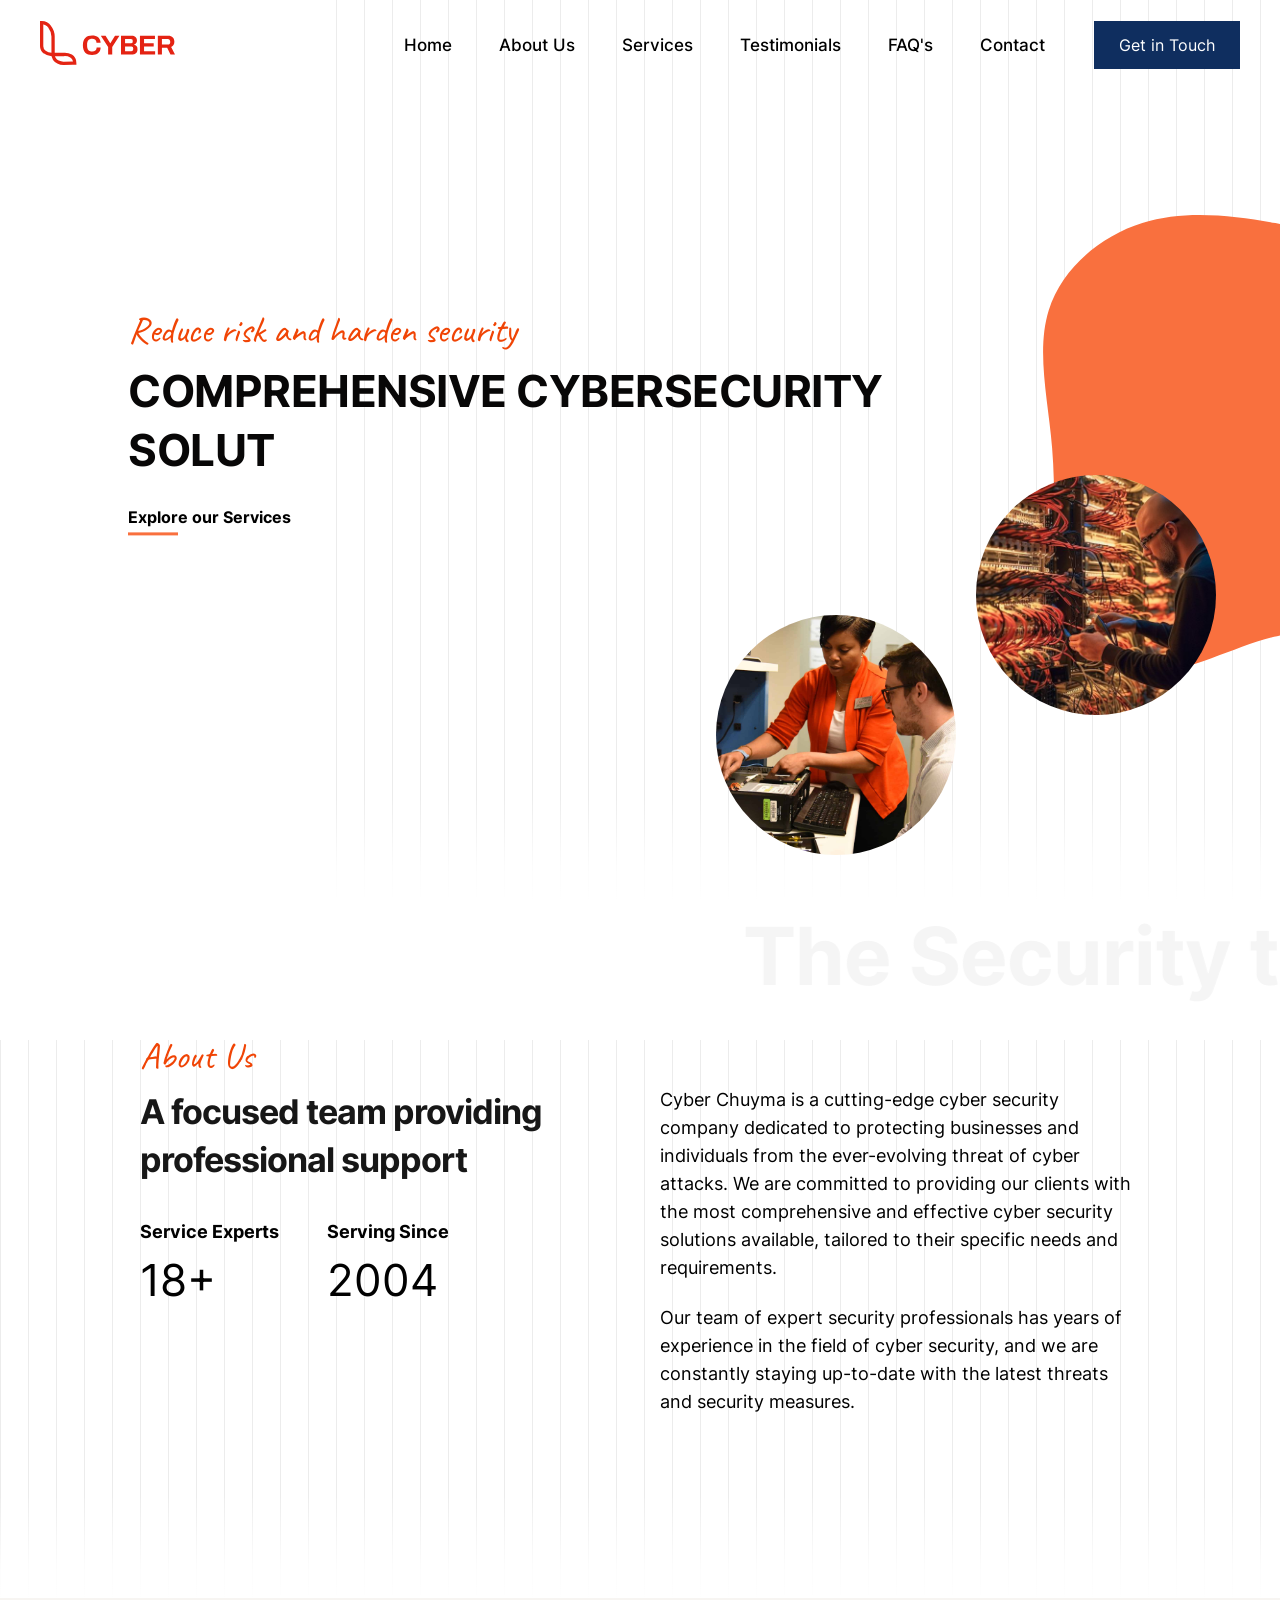
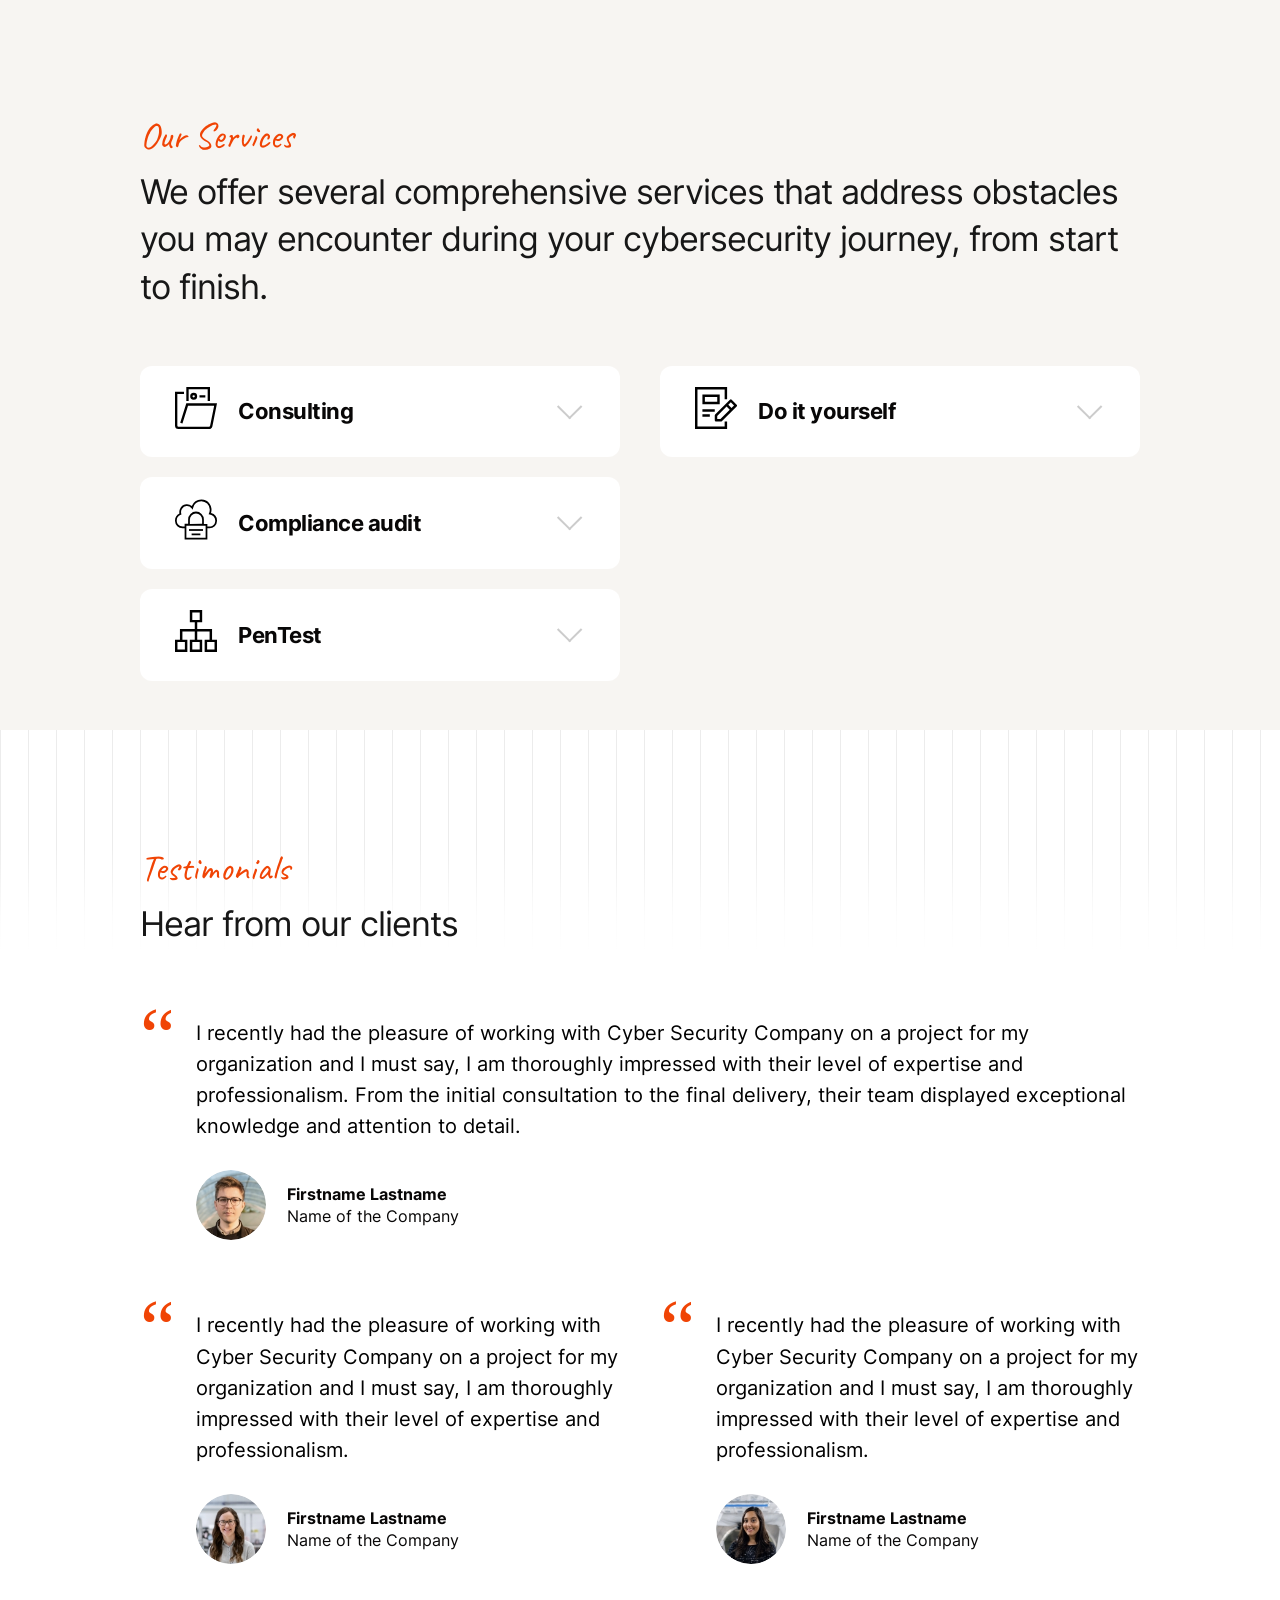
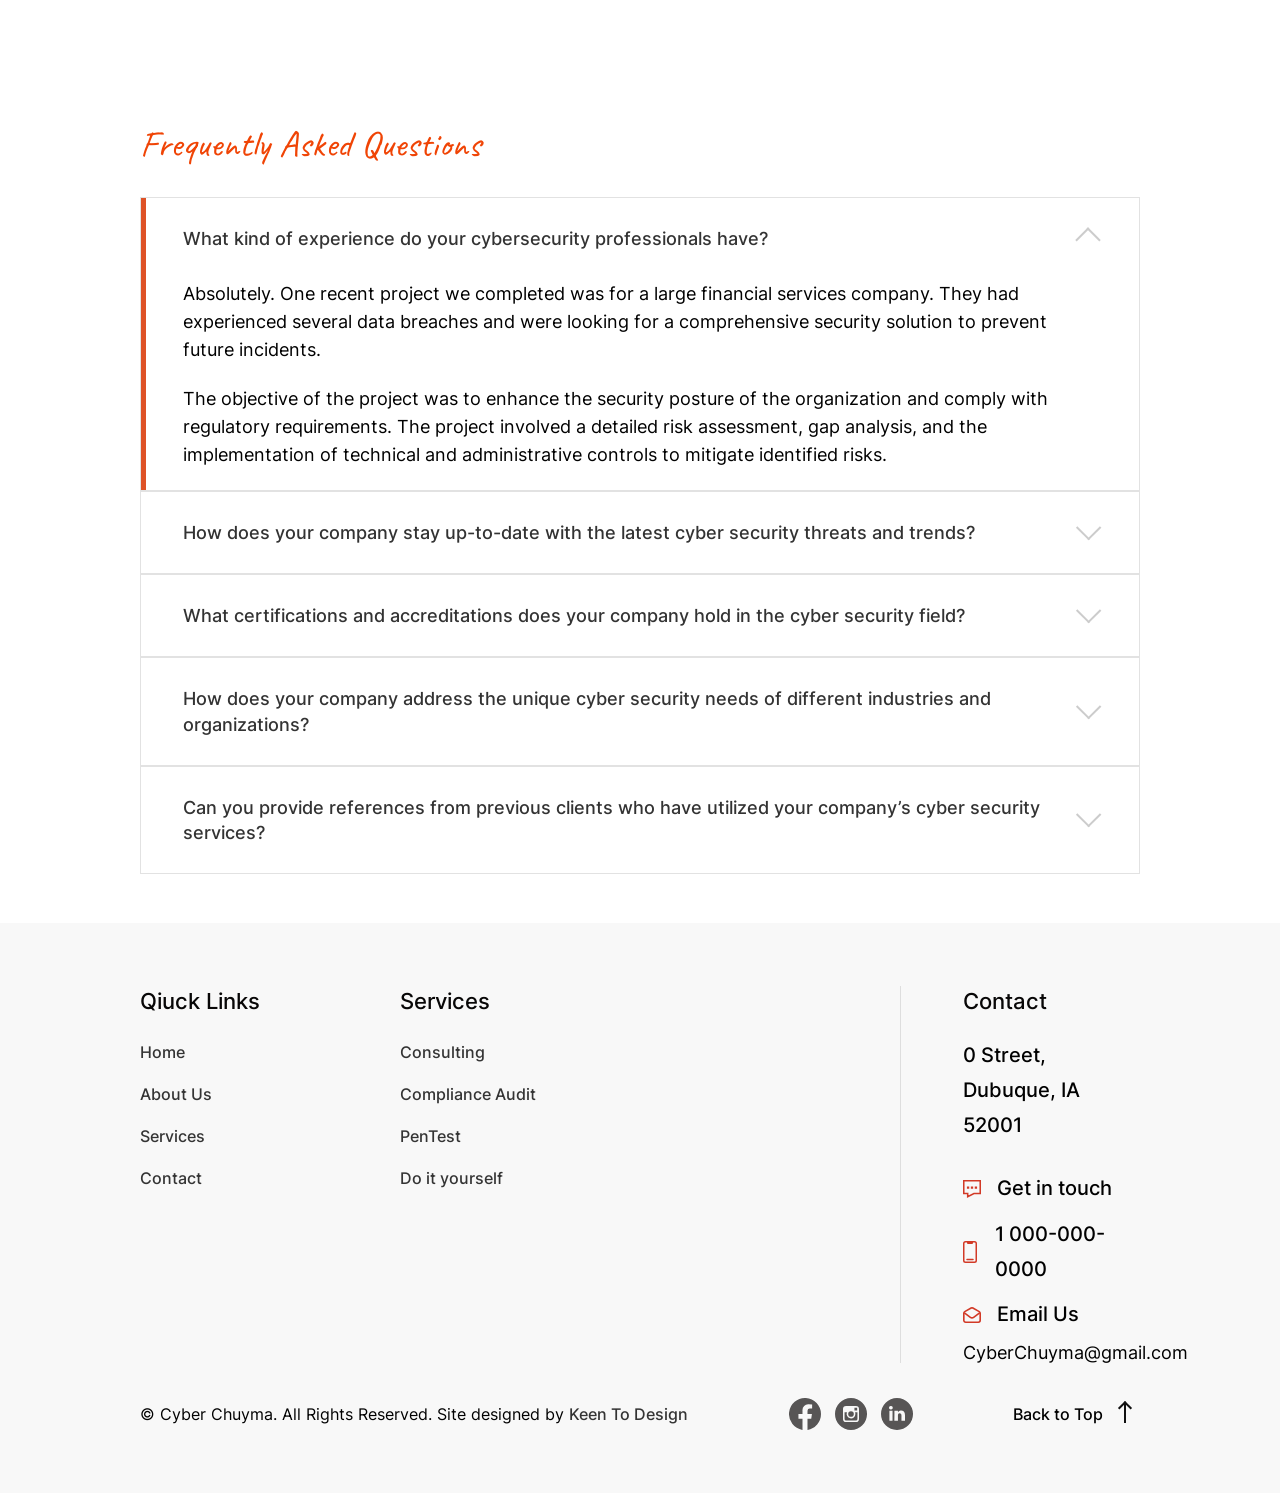
<file: Website/CyberWebpage/index.html>
<!DOCTYPE html>
<html lang="en-us">

<head>
    <title>Cyber Chuyma</title>
    <meta charset="utf-8" />
    <meta http-equiv="X-UA-Compatible" content="IE=edge" />
    <meta name="viewport" content="width=device-width, initial-scale=1, shrink-to-fit=no" />
    <meta name="description" content="" />
    <meta name="author" content="" />
    <link href="img/favicon.ico" rel="icon" type="image/x-icon">
    <link rel="stylesheet" href="css/skin.css" type="text/css" media="all" />
</head>

<body>
    <header class="site-header">
        <div class="main-header">
            <div class="d-flex justify-space-between align-items-center  ">
                <a class="site-logo" href="./index.html">
                    <img src="img/logo.svg" width="135" height="44" alt="" />
                </a>
                <div class="main-navigation">
                    <div class="site-toggle">
                        <i>MENU <span></span></i>
                    </div>
                    <div class="site-nav">
                        <div class="nav-close">Close <img src="img/close-white.svg" width="18" height="18" alt="">
                        </div>
                        <ul>
                            <li class="menu-item current-menu-item">
                                <a href="./index.html">Home</a>
                            </li>
                            <li class="menu-item">
                                <a href="./html/AboutUs.html">About Us</a>
                            </li>
                            <li class="menu-item">
                                <a href="./html/Services.html">Services </a>
                            </li>
                            <li class="menu-item">
                                <a href="#testimonials">Testimonials </a>
                            </li>
                            <li class="menu-item">
                                <a href="#faqs">FAQ's</a>
                            </li>
                            <li class="menu-item">
                                <a href="./html/contact.html">Contact </a>
                            </li>
                        </ul>
                    </div>
                </div>
                <div class="hdr-btn">
                    <a href="./html/contact.html" class="site-btn">Get in Touch</a>
                </div>
            </div>
        </div>
    </header>
    <div id="slideshow" class="hero-section hero-slider">
        <div class="bg-lines">
        </div>
        <div class="blob">
            <svg viewBox="0 0 200 200" xmlns="http://www.w3.org/2000/svg">
                <path id="blob" fill="#F9703E" width="500" height="500">
                    <animate attributeName="d" dur="15000ms" repeatCount="indefinite"
                        values="M23.9,-47.1C32.6,-36.4,42.3,-33.2,54.4,-26.6C66.5,-20,81.1,-10,81.9,0.5C82.8,11,69.9,21.9,60.5,33.2C51.1,44.5,45.1,56.2,35.6,57.8C26.1,59.5,13.1,51.1,1.8,48.1C-9.5,45,-19,47.2,-32.2,47.7C-45.3,48.1,-62.2,46.9,-65.7,38.6C-69.1,30.4,-59.2,15.2,-54.2,2.9C-49.2,-9.4,-49.1,-18.8,-46.9,-29.4C-44.8,-40,-40.7,-51.7,-32.6,-62.6C-24.4,-73.6,-12.2,-83.8,-2.3,-79.9C7.6,-75.9,15.3,-57.8,23.9,-47.1Z;
    
    M36.7,-58.9C48,-57,58.1,-48.2,68,-37.2C77.9,-26.2,87.8,-13.1,88.3,0.3C88.8,13.7,79.9,27.3,68.3,35.5C56.7,43.7,42.6,46.4,30.7,48C18.9,49.6,9.5,50.1,-3.5,56.1C-16.4,62.2,-32.8,73.8,-42.9,71.1C-53,68.5,-56.7,51.7,-60.1,37.5C-63.4,23.3,-66.4,11.6,-70.7,-2.4C-74.9,-16.5,-80.3,-33,-75.9,-45.3C-71.4,-57.7,-57.1,-65.8,-42.8,-66C-28.5,-66.2,-14.2,-58.4,-0.8,-57.1C12.7,-55.7,25.3,-60.8,36.7,-58.9Z;
    
    M29.7,-44.7C42,-44.5,57.7,-43.4,69.5,-35.8C81.3,-28.2,89.2,-14.1,86.6,-1.5C84,11.1,70.9,22.2,60.5,32.3C50.1,42.3,42.5,51.3,32.8,62.3C23.2,73.2,11.6,86.1,-0.4,86.9C-12.5,87.6,-25,76.3,-37.1,66.7C-49.1,57.2,-60.8,49.5,-68,38.7C-75.2,27.9,-77.9,13.9,-77.2,0.4C-76.6,-13.2,-72.6,-26.4,-62.3,-31.8C-52,-37.3,-35.4,-35,-24,-35.7C-12.6,-36.4,-6.3,-40.1,1.2,-42.2C8.8,-44.3,17.5,-44.9,29.7,-44.7Z;

    M27,-46.9C36.4,-41.3,46.5,-37,48.6,-29.4C50.7,-21.8,44.7,-10.9,43.2,-0.9C41.7,9.2,44.7,18.3,44.5,29.2C44.3,40,40.9,52.5,32.9,61.7C25,71,12.5,77.1,2.6,72.7C-7.4,68.3,-14.8,53.3,-26.8,46.4C-38.8,39.5,-55.5,40.5,-65.6,34.2C-75.7,27.8,-79.2,13.9,-77.3,1.1C-75.5,-11.7,-68.2,-23.4,-61.7,-36.1C-55.2,-48.7,-49.5,-62.3,-39.3,-67.5C-29.2,-72.8,-14.6,-69.7,-2.9,-64.7C8.8,-59.7,17.5,-52.6,27,-46.9Z;

    M40.6,-72.2C51.3,-64.2,57.8,-50.6,61.5,-37.7C65.2,-24.7,66,-12.4,66.1,0.1C66.2,12.5,65.5,25,58.8,32.7C52.1,40.4,39.4,43.4,28.6,49C17.8,54.7,8.9,63,-0.3,63.6C-9.6,64.2,-19.2,57,-29.4,51C-39.6,45,-50.5,40.2,-53.3,31.9C-56.2,23.6,-51,11.8,-51,0C-51,-11.8,-56.2,-23.6,-55.8,-36.1C-55.3,-48.6,-49.3,-61.8,-39.1,-70.1C-28.8,-78.5,-14.4,-82,0.3,-82.4C15,-82.9,29.9,-80.3,40.6,-72.2Z;
    
    M23.9,-47.1C32.6,-36.4,42.3,-33.2,54.4,-26.6C66.5,-20,81.1,-10,81.9,0.5C82.8,11,69.9,21.9,60.5,33.2C51.1,44.5,45.1,56.2,35.6,57.8C26.1,59.5,13.1,51.1,1.8,48.1C-9.5,45,-19,47.2,-32.2,47.7C-45.3,48.1,-62.2,46.9,-65.7,38.6C-69.1,30.4,-59.2,15.2,-54.2,2.9C-49.2,-9.4,-49.1,-18.8,-46.9,-29.4C-44.8,-40,-40.7,-51.7,-32.6,-62.6C-24.4,-73.6,-12.2,-83.8,-2.3,-79.9C7.6,-75.9,15.3,-57.8,23.9,-47.1Z">
                    </animate>

                </path>
            </svg>
        </div>

        <div class="hero-content">
            <p class="sub-heading anim-text">Reduce risk and harden security</p>
            <h2 class="anim-text">
                Comprehensive Cybersecurity
                Solution for Your Organization</h2>
            <div class="anchor-div">
                <a href="./html/Services.html" class="link-btn">Explore our Services</a>
            </div>
        </div>
        <div class="hero-images">
            <img class="fist-image" src="./img/IMSEngineeredProductsInc.AMCOEnclosures-245589-Server-Cable-Management-Blogbanner1.jpg" width="270" height="270" alt="">
            <img class="sec-image" src="./img/Andrea_Ingram_computer_repair-5-18.jpg" width="270" height="270" alt="">
        </div>

        
    </div>
    <section class="site-section about-section site-scroll pt-0" id="about-us">
        <div class="slide-text">
            <marquee behavior="scroll" scrollamount="20" direction="">
                <h2 class="text-slider">The Security that your Organisation Deserves </h2>
            </marquee>
        </div>
        <div class="bg-lines">
        </div>
        <div class="site-wrapper">
            <div class="site-row">
                <div class="site-col col-6">
                    <div class="site-content">
                        <p class="sub-heading">About Us</p>
                        <h2>A focused team providing professional support</h2>
                        <div class="site-stats">
                            <p>Service Experts <span class="stat-date">18+</span></p>
                            <p>Serving Since <span class="stat-date">2004</span></p>
                        </div>
                    </div>
                </div>
                <div class="site-col col-6">
                    <div class="site-content">
                        <p>Cyber Chuyma is a cutting-edge cyber security company dedicated to protecting businesses and
                            individuals from the ever-evolving threat of cyber attacks. We are committed to providing
                            our clients with the most comprehensive and effective cyber security solutions available,
                            tailored to their specific needs and requirements.</p>

                        <p>Our team of expert security professionals has years of experience in the field of cyber
                            security, and we are constantly staying up-to-date with the latest threats and security
                            measures. </p>
                        <!--<a href="#" class="link-btn">Explore About Us</a>-->
                    </div>
                </div>
            </div>
        </div>
    </section>
    <!-- custom-slider ends here -->

    <section class="site-section site-scroll service-section" id="services">
        <div class="site-wrapper">
            <div class="section-heading site-content">
                <p class="sub-heading">Our Services </p>
                <h2>We offer several comprehensive services that address obstacles you may encounter during your cybersecurity
                    journey, from start to finish.</h2>
            </div>
            <div class="site-row">
                <div class="site-col col-6">
                    <div class="site-content">
                        <div class="accordion">
                            <div class="accordion__intro">
                                <h4>
                                    <span class="site-icon">
                                        <img src="img/icon-1.svg" width="42" height="42" alt="">
                                    </span> Consulting
                                </h4>
                            </div>
                            <div class="accordion__content">
                                <p>Cyber is a cutting-edge cyber security company dedicated to protecting businesses and
                                    individuals.</p>
                                <p>We are committed to providing our clients with the most comprehensive and effective
                                    cyber security solutions available.</p>
                                <a href="./html/Consulting.html" class="link-btn">Explore Consulting Further</a>
                            </div>
                        </div>
                        <div class="accordion">
                            <div class="accordion__intro">
                                <h4>
                                    <span class="site-icon">
                                        <img src="img/icon-2.svg" width="42" height="42" alt="">
                                    </span> Compliance audit
                                </h4>
                            </div>
                            <div class="accordion__content">
                                <p>Cyber is a cutting-edge cyber security company dedicated to protecting businesses and
                                    individuals.</p>
                                <p>We are committed to providing our clients with the most comprehensive and effective
                                    cyber security solutions available.</p>
                                <a href="./html/Audit.html" class="link-btn">Explore Compliance audit Further</a>
                            </div>
                        </div>
                        <div class="accordion">
                            <div class="accordion__intro">
                                <h4>
                                    <span class="site-icon">
                                        <img src="img/icon-3.svg" width="42" height="42" alt="">
                                    </span> PenTest
                                </h4>
                            </div>
                            <div class="accordion__content">
                                <p>Cyber is a cutting-edge cyber security company dedicated to protecting businesses and
                                    individuals.</p>
                                <p>We are committed to providing our clients with the most comprehensive and effective
                                    cyber security solutions available.</p>
                                <a href="./html/PenTest.html" class="link-btn">Explore PenTesting further</a>
                            </div>
                        </div>
                    </div>
                </div>
                <div class="site-col col-6">
                    <div class="site-content">
                        <div class="accordion">
                            <div class="accordion__intro">
                                <h4>
                                    <span class="site-icon">
                                        <img src="img/icon-4.svg" width="42" height="42" alt="">
                                    </span> Do it yourself
                                </h4>
                            </div>
                            <div class="accordion__content">
                                <p>Cyber is a cutting-edge cyber security company dedicated to protecting businesses and
                                    individuals.</p>
                                <p>We are committed to providing our clients with the most comprehensive and effective
                                    cyber security solutions available.</p>
                                <a href="./html/DoItYourself.html" class="link-btn">Explore on your own strategies</a>
                            </div>
                        </div>
                    </div>
                </div>
            </div>
    </section>
    <section class="site-section testimonial-section site-scroll pb-0" id="testimonials">
        <div class="bg-lines"></div>
        <div class="site-wrapper">
            <div class="section-heading site-content">
                <p class="sub-heading">Testimonials</p>
                <h2>Hear from our clients</h2>
            </div>
            <div class="site-content site-row ">
                <div class="site-col col-12 site-scroll">
                    <div class="site-testinonial">
                        <p class="testimonial-content">I recently had the pleasure of working with Cyber Security
                            Company on a project for my organization and I must say, I am thoroughly impressed with
                            their level of expertise and professionalism. From the initial consultation to the final
                            delivery, their team displayed exceptional knowledge and attention to detail.</p>
                        <div class="user-info">
                            <div class="user-image">
                                <img src="img/user-1.jpg" width="70" height="70" alt="">
                            </div>
                            <div class="user-name">
                                <h5>Firstname Lastname <span class="user-designation">Name of the Company</span>
                                </h5>
                            </div>
                        </div>
                    </div>
                </div>
                <div class="site-col col-6 site-scroll">
                    <div class="site-testinonial">
                        <p class="testimonial-content"> I recently had the pleasure of working with Cyber Security
                            Company on a project for my organization and I must say, I am thoroughly impressed with
                            their level of expertise and professionalism.</p>
                        <div class="user-info">
                            <div class="user-image">
                                <img src="img/user-2.jpg" width="70" height="70" alt="">
                            </div>
                            <div class="user-name">
                                <h5>Firstname Lastname <span class="user-designation">Name of the Company</span>
                                </h5>
                            </div>
                        </div>
                    </div>
                </div>
                <div class="site-col col-6 site-scroll">
                    <div class="site-testinonial">
                        <p class="testimonial-content">I recently had the pleasure of working with Cyber Security
                            Company on a project for my organization and I must say, I am thoroughly impressed with
                            their level of expertise and professionalism. </p>
                        <div class="user-info">
                            <div class="user-image">
                                <img src="img/user-3.jpg" width="70" height="70" alt="">
                            </div>
                            <div class="user-name">
                                <h5>Firstname Lastname <span class="user-designation">Name of the Company</span>
                                </h5>
                            </div>
                        </div>
                    </div>
                </div>
            </div>
        </div>
    </section>

    <section class="faq-section site-section site-scroll " id="faqs">
        <div class="site-wrapper">
            <div class="section-heading site-content">
                <p class="sub-heading">Frequently Asked Questions</p>
            </div>
            <div class="faq-wrapper  site-content">
                <div class="qna active">
                    <h4 class="question">What kind of experience do your cybersecurity professionals have?</h4>
                    <div class="answer">
                        <p> Absolutely. One recent project we completed was for a large financial services company. They
                            had experienced several data breaches and were looking for a comprehensive security solution
                            to prevent future incidents. </p>
                        <p>The objective of the project was to enhance the security posture of the organization and
                            comply with regulatory requirements. The project involved a detailed risk assessment, gap
                            analysis, and the implementation of technical and administrative controls to mitigate
                            identified risks. </p>
                    </div>
                </div>
                <div class="qna">
                    <h4 class="question">How does your company stay up-to-date with the latest cyber security threats
                        and trends?</h4>
                    <div class="answer">
                        <p> Lorem ipsum dolor sit, amet consectetur adipisicing elit. Fuga expedita consectetur quaerat
                            magni at eos placeat, rem nihil atque impedit consequuntur tenetur, quibusdam sed id. Lorem
                            ipsum, dolor sit amet consectetur adipisicing elit. Mollitia quaerat delectus quis. Qui quas
                            quidem minus culpa nobis. At, quam. </p>
                    </div>
                </div>
                <div class="qna">
                    <h4 class="question">What certifications and accreditations does your company hold in the cyber
                        security field?</h4>
                    <div class="answer">
                        <p> Lorem ipsum dolor sit, amet consectetur adipisicing elit. Distinctio quo quos quidem
                            reiciendis! Lorem ipsum, dolor sit amet consectetur adipisicing elit. Mollitia quaerat
                            delectus quis. Qui quas quidem minus culpa nobis. At, quam. </p>
                    </div>
                </div>
                <div class="qna">
                    <h4 class="question">How does your company address the unique cyber security needs of different
                        industries and organizations?</h4>
                    <div class="answer">
                        <p> Lorem ipsum, dolor sit amet consectetur adipisicing elit. Mollitia quaerat delectus quis.
                            Qui quas quidem minus culpa nobis. At, quam. </p>
                    </div>
                </div>
                <div class="qna">
                    <h4 class="question">Can you provide references from previous clients who have utilized your
                        company’s cyber security services?</h4>
                    <div class="answer">
                        <p> Lorem ipsum dolor sit amet consectetur adipisicing elit. Inventore dolorum illo non
                            recusandae, pariatur magnam enim dicta provident ipsam ratione. Lorem ipsum, dolor sit amet
                            consectetur adipisicing elit. Mollitia quaerat delectus quis. Qui quas quidem minus culpa
                            nobis. At, quam. </p>
                    </div>
                </div>
            </div>
        </div>
    </section>

    <footer id="footer">
        <div class="site-wrapper">
            <div class="top-footer">
                <div class="site-row">
                    <div class="site-col col-3">
                        <div class="ftr-nav">
                            <h6>Qiuck Links</h6>
                            <ul>
                                <li>
                                    <a href="./index.html">Home</a>
                                </li>
                                <li>
                                    <a href="./html/AboutUs.html">About Us</a>
                                </li>
                                <li>
                                    <a href="./html/Services.html">Services</a>
                                </li>
                                <li>
                                    <a href="./html/contact.html">Contact</a>
                                </li>
                            </ul>
                        </div>
                    </div>
                    <div class="site-col col-6">
                        <div class="ftr-nav">
                            <h6>Services</h6>
                            <ul>
                                <li>
                                    <a href="./html/Consulting.html">Consulting</a>
                                </li>
                                <li>
                                    <a href="./html/Audit.html">Compliance Audit</a>
                                </li>
                                <li>
                                    <a href="./html/PenTest.html">PenTest</a>
                                </li>
                                <li>
                                    <a href="./html/DoItYourself.html">Do it yourself</a>
                                </li>
                            </ul>
                        </div>
                    </div>
                    <div class="site-col col-3">
                        <div class="ftr-nav ftr-contact">
                            <h6>Contact</h6>
                            <p>0 Street, <br>Dubuque, IA 52001</p>
                            <div class="ftr-contact">
                                <p><span class="icon"><img src="img/chat-icon.svg" width="18" height="18" alt=""></span>
                                    Get in touch</p>
                                <p><span class="icon"><img src="img/mobile-icon.svg" width="14" height="14"
                                            alt=""></span> 1 000-000-0000</p>
                                <p><span class="icon"><img src="img/email-icon.svg" width="18" height="18"
                                            alt=""></span> Email Us</p>CyberChuyma@gmail.com
                            </div>
                        </div>
                    </div>
                </div>
                <div class="bottom-footer">
                    <p class="site-copyright"><span> © Cyber Chuyma. All Rights Reserved.</span> Site designed by <a href="https://www.keentodesign.com.au"
                            target="_blank">Keen To Design</a> </p>
                    <div class="ftr-social d-flex">
                        <a href=""><img src="img/facebook-icon.svg" width="32" height="32" alt=""></a>
                        <a href=""><img src="img/instagram-icon.svg" width="32" height="32" alt=""></a>
                        <a href=""><img src="img/linkedin-icon.svg" width="32" height="32" alt=""></a>
                    </div>
                    <a href="#" class="go-top" style="display: inline;">Back to Top <span class="arrow"></span></a>
                </div>
            </div>
    </footer>
    <script src="js/script.js"></script>
</body>

</html>
</file>
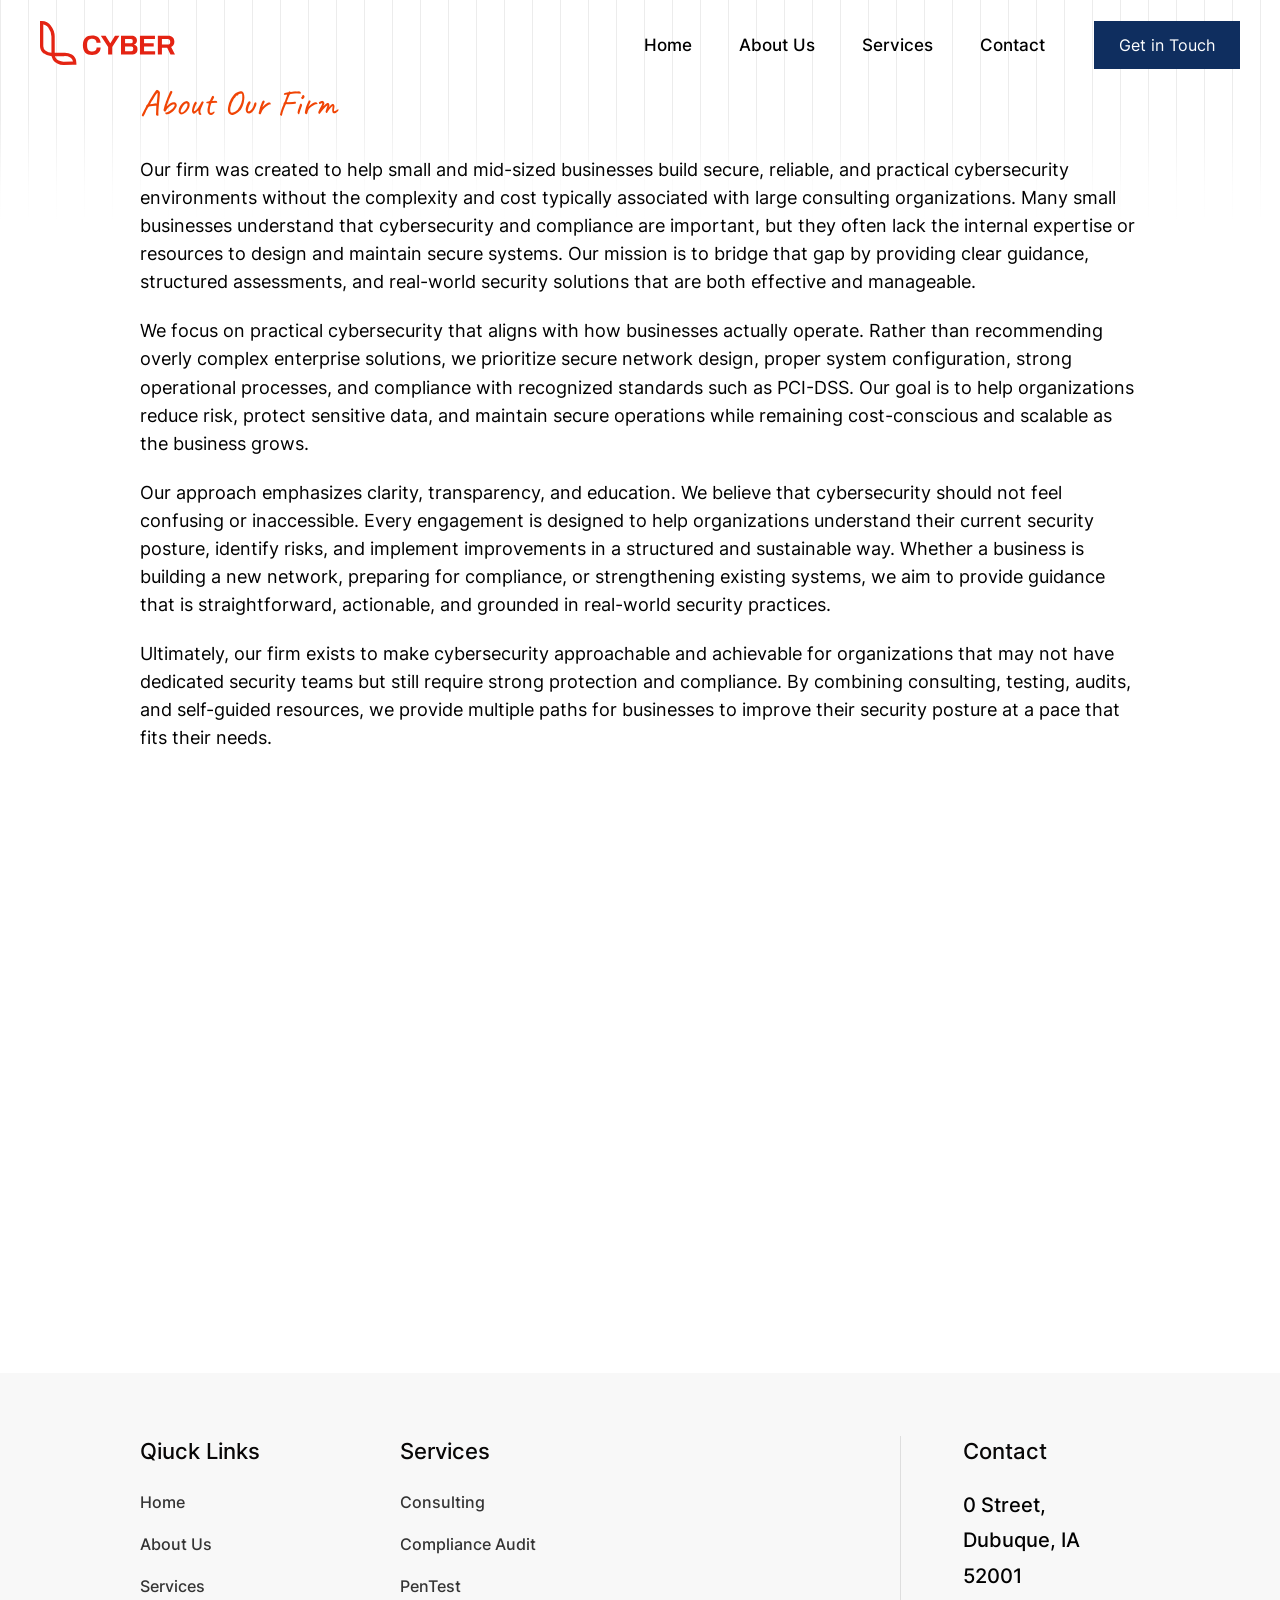
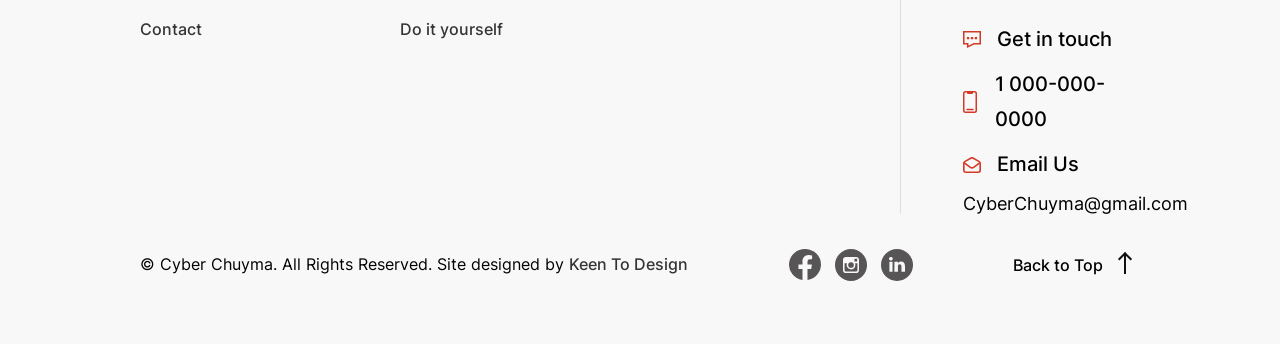
<file: Website/CyberWebpage/html/AboutUs.html>
<!DOCTYPE html>
<html lang="en-us">

<head>
    <title>Cyber Chuyma</title>
    <meta charset="utf-8" />
    <meta http-equiv="X-UA-Compatible" content="IE=edge" />
    <meta name="viewport" content="width=device-width, initial-scale=1, shrink-to-fit=no" />
    <meta name="description" content="" />
    <meta name="author" content="" />
    <link href="../img/favicon.ico" rel="icon" type="image/x-icon">
    <link rel="stylesheet" href="../css/skin.css" type="text/css" media="all" />
</head>

<body>
    <header class="site-header">
        <div class="main-header">
            <div class="d-flex justify-space-between align-items-center  ">
                <a class="site-logo" href="../index.html">
                    <img src="../img/logo.svg" width="135" height="44" alt="" />
                </a>
                <div class="main-navigation">
                    <div class="site-toggle">
                        <i>MENU <span></span></i>
                    </div>
                    <div class="site-nav">
                        <div class="nav-close">Close <img src="../img/close-white.svg" width="18" height="18" alt="">
                        </div>
                        <ul>
                            <li class="menu-item current-menu-item">
                                <a href="../index.html">Home</a>
                            </li>
                            <li class="menu-item">
                                <a href="../html/AboutUs.html">About Us</a>
                            </li>
                            <li class="menu-item">
                                <a href="../html/Services.html">Services </a>
                            </li>
                            <li class="menu-item">
                                <a href="../html/contact.html">Contact </a>
                            </li>
                        </ul>
                    </div>
                </div>
                <div class="hdr-btn">
                    <a href="../html/contact.html" class="site-btn">Get in Touch</a>
                </div>
            </div>
        </div>
    </header>
    <section class="site-section testimonial-section site-scroll pb-0" id="testimonials">
        <div class="bg-lines"></div>
        <div class="site-wrapper">
            <div class="section-heading site-content">
                <p class="sub-heading">About Our Firm</p>
            </div>
            <div class="site-content site-row ">
                <div class="site-col col-12 site-scroll">
                    <div class="site-AboutUs">
                        <p class="AboutUs-content">Our firm was created to help small and mid-sized businesses build secure, reliable, and practical
                            cybersecurity environments without the complexity and cost typically associated with large consulting organizations. 
                            Many small businesses understand that cybersecurity and compliance are important, but they often lack the internal expertise 
                            or resources to design and maintain secure systems. Our mission is to bridge that gap by providing clear guidance, structured 
                            assessments, and real-world security solutions that are both effective and manageable.</p>
                        <p>We focus on practical cybersecurity that aligns with how businesses actually operate. Rather than recommending overly complex
                            enterprise solutions, we prioritize secure network design, proper system configuration, strong operational processes, and
                            compliance with recognized standards such as PCI-DSS. Our goal is to help organizations reduce risk, protect sensitive data,
                            and maintain secure operations while remaining cost-conscious and scalable as the business grows.</p>
                        <p>Our approach emphasizes clarity, transparency, and education. We believe that cybersecurity should not feel confusing or inaccessible.
                            Every engagement is designed to help organizations understand their current security posture, identify risks, and implement improvements
                            in a structured and sustainable way. Whether a business is building a new network, preparing for compliance, or strengthening existing
                            systems, we aim to provide guidance that is straightforward, actionable, and grounded in real-world security practices.
                        </p>
                        <p>Ultimately, our firm exists to make cybersecurity approachable and achievable for organizations that may not have dedicated security teams
                            but still require strong protection and compliance. By combining consulting, testing, audits, and self-guided resources, we provide multiple
                            paths for businesses to improve their security posture at a pace that fits their needs.</p>
                    </div>
                </div>
            </div>
            
            <div class="spacer-div">
            </div>
        </div>
    </section>
    <footer id="footer">
        <div class="site-wrapper">
            <div class="top-footer">
                <div class="site-row">
                    <div class="site-col col-3">
                        <div class="ftr-nav">
                            <h6>Qiuck Links</h6>
                            <ul>
                                <li>
                                    <a href="../index.html">Home</a>
                                </li>
                                <li>
                                    <a href="../html/AboutUs.html">About Us</a>
                                </li>
                                <li>
                                    <a href="../html/Services.html">Services</a>
                                </li>
                                <li>
                                    <a href="../html/contact.html">Contact</a>
                                </li>
                            </ul>
                        </div>
                    </div>
                    <div class="site-col col-6">
                        <div class="ftr-nav">
                            <h6>Services</h6>
                            <ul>
                                <li>
                                    <a href="../html/Consulting.html">Consulting</a>
                                </li>
                                <li>
                                    <a href="../html/Audit.html">Compliance Audit</a>
                                </li>
                                <li>
                                    <a href="../html/PenTest.html">PenTest</a>
                                </li>
                                <li>
                                    <a href="../html/DoItYourself.html">Do it yourself</a>
                                </li>
                            </ul>
                        </div>
                    </div>
                    <div class="site-col col-3">
                        <div class="ftr-nav ftr-contact">
                            <h6>Contact</h6>
                            <p>0 Street, <br>Dubuque, IA 52001</p>
                            <div class="ftr-contact">
                                <p><span class="icon"><img src="../img/chat-icon.svg" width="18" height="18" alt=""></span>
                                    Get in touch</p>
                                <p><span class="icon"><img src="../img/mobile-icon.svg" width="14" height="14"
                                            alt=""></span> 1 000-000-0000</p>
                                <p><span class="icon"><img src="../img/email-icon.svg" width="18" height="18"
                                            alt=""></span> Email Us</p>CyberChuyma@gmail.com
                            </div>
                        </div>
                    </div>
                </div>
                <div class="bottom-footer">
                    <p class="site-copyright"><span> © Cyber Chuyma. All Rights Reserved.</span> Site designed by <a href="https://www.keentodesign.com.au"
                            target="_blank">Keen To Design</a> </p>
                    <div class="ftr-social d-flex">
                        <a href=""><img src="../img/facebook-icon.svg" width="32" height="32" alt=""></a>
                        <a href=""><img src="../img/instagram-icon.svg" width="32" height="32" alt=""></a>
                        <a href=""><img src="../img/linkedin-icon.svg" width="32" height="32" alt=""></a>
                    </div>
                    <a href="#" class="go-top" style="display: inline;">Back to Top <span class="arrow"></span></a>
                </div>
            </div>
    </footer>
    <script src="../js/script.js"></script>
</body>

</html>
</file>
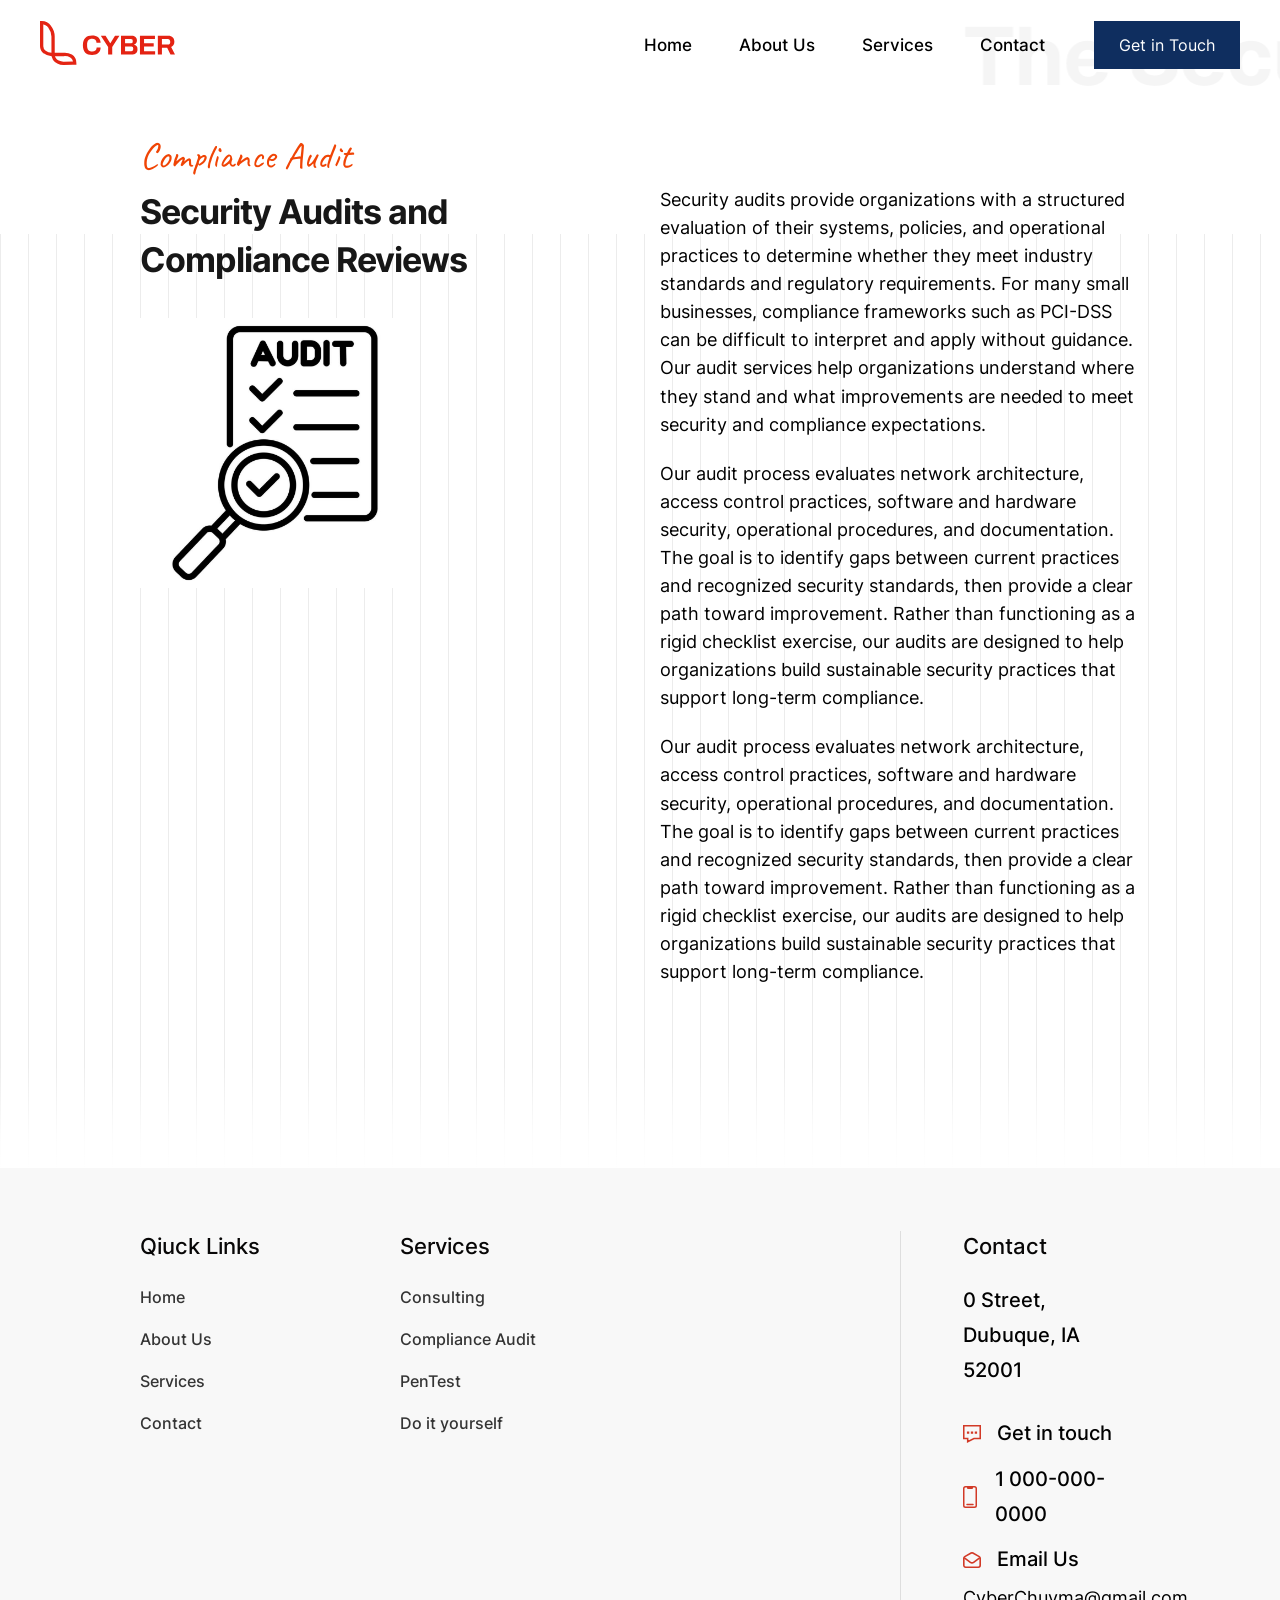
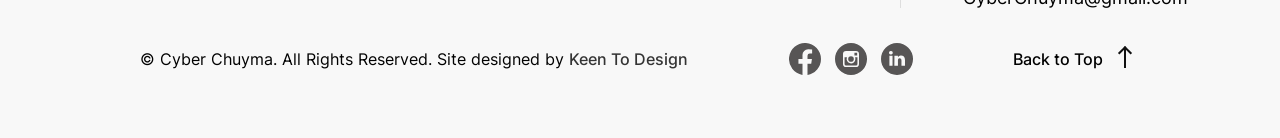
<file: Website/CyberWebpage/html/Audit.html>
<!DOCTYPE html>
<html lang="en-us">

<head>
    <title>Cyber Chuyma</title>
    <meta charset="utf-8" />
    <meta http-equiv="X-UA-Compatible" content="IE=edge" />
    <meta name="viewport" content="width=device-width, initial-scale=1, shrink-to-fit=no" />
    <meta name="description" content="" />
    <meta name="author" content="" />
    <link href="../img/favicon.ico" rel="icon" type="image/x-icon">
    <link rel="stylesheet" href="../css/skin.css" type="text/css" media="all" />
</head>

<body>
    <header class="site-header">
        <div class="main-header">
            <div class="d-flex justify-space-between align-items-center  ">
                <a class="site-logo" href="../index.html">
                    <img src="../img/logo.svg" width="135" height="44" alt="" />
                </a>
                <div class="main-navigation">
                    <div class="site-toggle">
                        <i>MENU <span></span></i>
                    </div>
                    <div class="site-nav">
                        <div class="nav-close">Close <img src="../img/close-white.svg" width="18" height="18" alt="">
                        </div>
                        <ul>
                            <li class="menu-item current-menu-item">
                                <a href="../index.html">Home</a>
                            </li>
                            <li class="menu-item">
                                <a href="../html/AboutUs.html">About Us</a>
                            </li>
                            <li class="menu-item">
                                <a href="../html/Services.html">Services </a>
                            </li>
                            <li class="menu-item">
                                <a href="../html/contact.html">Contact </a>
                            </li>
                        </ul>
                    </div>
                </div>
                <div class="hdr-btn">
                    <a href="../html/contact.html" class="site-btn">Get in Touch</a>
                </div>
            </div>
        </div>
    </header>
       <section class="site-section about-section site-scroll pt-0" id="about-us">
        <div class="slide-text">
            <marquee behavior="scroll" scrollamount="20" direction="">
                <h2 class="text-slider">The Security that your Organisation Deserves </h2>
            </marquee>
        </div>
        <div class="bg-lines">
        </div>
        <div class="site-wrapper">
            <div class="site-row">
                <div class="site-col col-6">
                    <div class="site-content">
                        <p class="sub-heading">Compliance Audit</p>
                        <h2>Security Audits and Compliance Reviews</h2>
                        <div class="site-stats">
                            <!--<p>Service Experts <span class="stat-date">18+</span></p>
                            <p>Serving Since <span class="stat-date">2004</span></p>-->
                            <img src="../img/compliance-audit-icon-line-illustration-vector.jpg" width="270" height="300" alt="Audit">
                        </div>
                    </div>
                </div>
                <div class="site-col col-6">
                    <div class="site-content">
                        <p>Security audits provide organizations with a structured evaluation of their systems, policies,
                            and operational practices to determine whether they meet industry standards and regulatory requirements.
                            For many small businesses, compliance frameworks such as PCI-DSS can be difficult to interpret and apply
                            without guidance. Our audit services help organizations understand where they stand and what improvements
                            are needed to meet security and compliance expectations.</p>
                        <p>Our audit process evaluates network architecture, access control practices, software and hardware security,
                            operational procedures, and documentation. The goal is to identify gaps between current practices and recognized
                            security standards, then provide a clear path toward improvement. Rather than functioning as a rigid checklist exercise,
                            our audits are designed to help organizations build sustainable security practices that support long-term compliance.</p>
                        <p>Our audit process evaluates network architecture, access control practices, software and hardware security, operational procedures,
                            and documentation. The goal is to identify gaps between current practices and recognized security standards, then provide a clear
                            path toward improvement. Rather than functioning as a rigid checklist exercise, our audits are designed to help organizations build
                            sustainable security practices that support long-term compliance.</p>
                            <!--<a href="#" class="link-btn">Explore About Us</a>-->
                    </div>
                </div>
            </div>
        </div>
    </section>
        
    <footer id="footer">
        <div class="site-wrapper">
            <div class="top-footer">
                <div class="site-row">
                    <div class="site-col col-3">
                        <div class="ftr-nav">
                            <h6>Qiuck Links</h6>
                            <ul>
                                <li>
                                    <a href="../index.html">Home</a>
                                </li>
                                <li>
                                    <a href="../html/AboutUs.html">About Us</a>
                                </li>
                                <li>
                                    <a href="../html/Services.html">Services</a>
                                </li>
                                <li>
                                    <a href="../html/contact.html">Contact</a>
                                </li>
                            </ul>
                        </div>
                    </div>
                    <div class="site-col col-6">
                        <div class="ftr-nav">
                            <h6>Services</h6>
                            <ul>
                                <li>
                                    <a href="../html/Consulting.html">Consulting</a>
                                </li>
                                <li>
                                    <a href="../html/Audit.html">Compliance Audit</a>
                                </li>
                                <li>
                                    <a href="../html/PenTest.html">PenTest</a>
                                </li>
                                <li>
                                    <a href="../html/DoItYourself.html">Do it yourself</a>
                                </li>
                            </ul>
                        </div>
                    </div>
                    <div class="site-col col-3">
                        <div class="ftr-nav ftr-contact">
                            <h6>Contact</h6>
                            <p>0 Street, <br>Dubuque, IA 52001</p>
                            <div class="ftr-contact">
                                <p><span class="icon"><img src="../img/chat-icon.svg" width="18" height="18" alt=""></span>
                                    Get in touch</p>
                                <p><span class="icon"><img src="../img/mobile-icon.svg" width="14" height="14"
                                            alt=""></span> 1 000-000-0000</p>
                                <p><span class="icon"><img src="../img/email-icon.svg" width="18" height="18"
                                            alt=""></span> Email Us</p>CyberChuyma@gmail.com
                            </div>
                        </div>
                    </div>
                </div>
                <div class="bottom-footer">
                    <p class="site-copyright"><span> © Cyber Chuyma. All Rights Reserved.</span> Site designed by <a href="https://www.keentodesign.com.au"
                            target="_blank">Keen To Design</a> </p>
                    <div class="ftr-social d-flex">
                        <a href=""><img src="../img/facebook-icon.svg" width="32" height="32" alt=""></a>
                        <a href=""><img src="../img/instagram-icon.svg" width="32" height="32" alt=""></a>
                        <a href=""><img src="../img/linkedin-icon.svg" width="32" height="32" alt=""></a>
                    </div>
                    <a href="#" class="go-top" style="display: inline;">Back to Top <span class="arrow"></span></a>
                </div>
            </div>
    </footer>
    <script src="../js/script.js"></script>
</body>

</html>
</file>
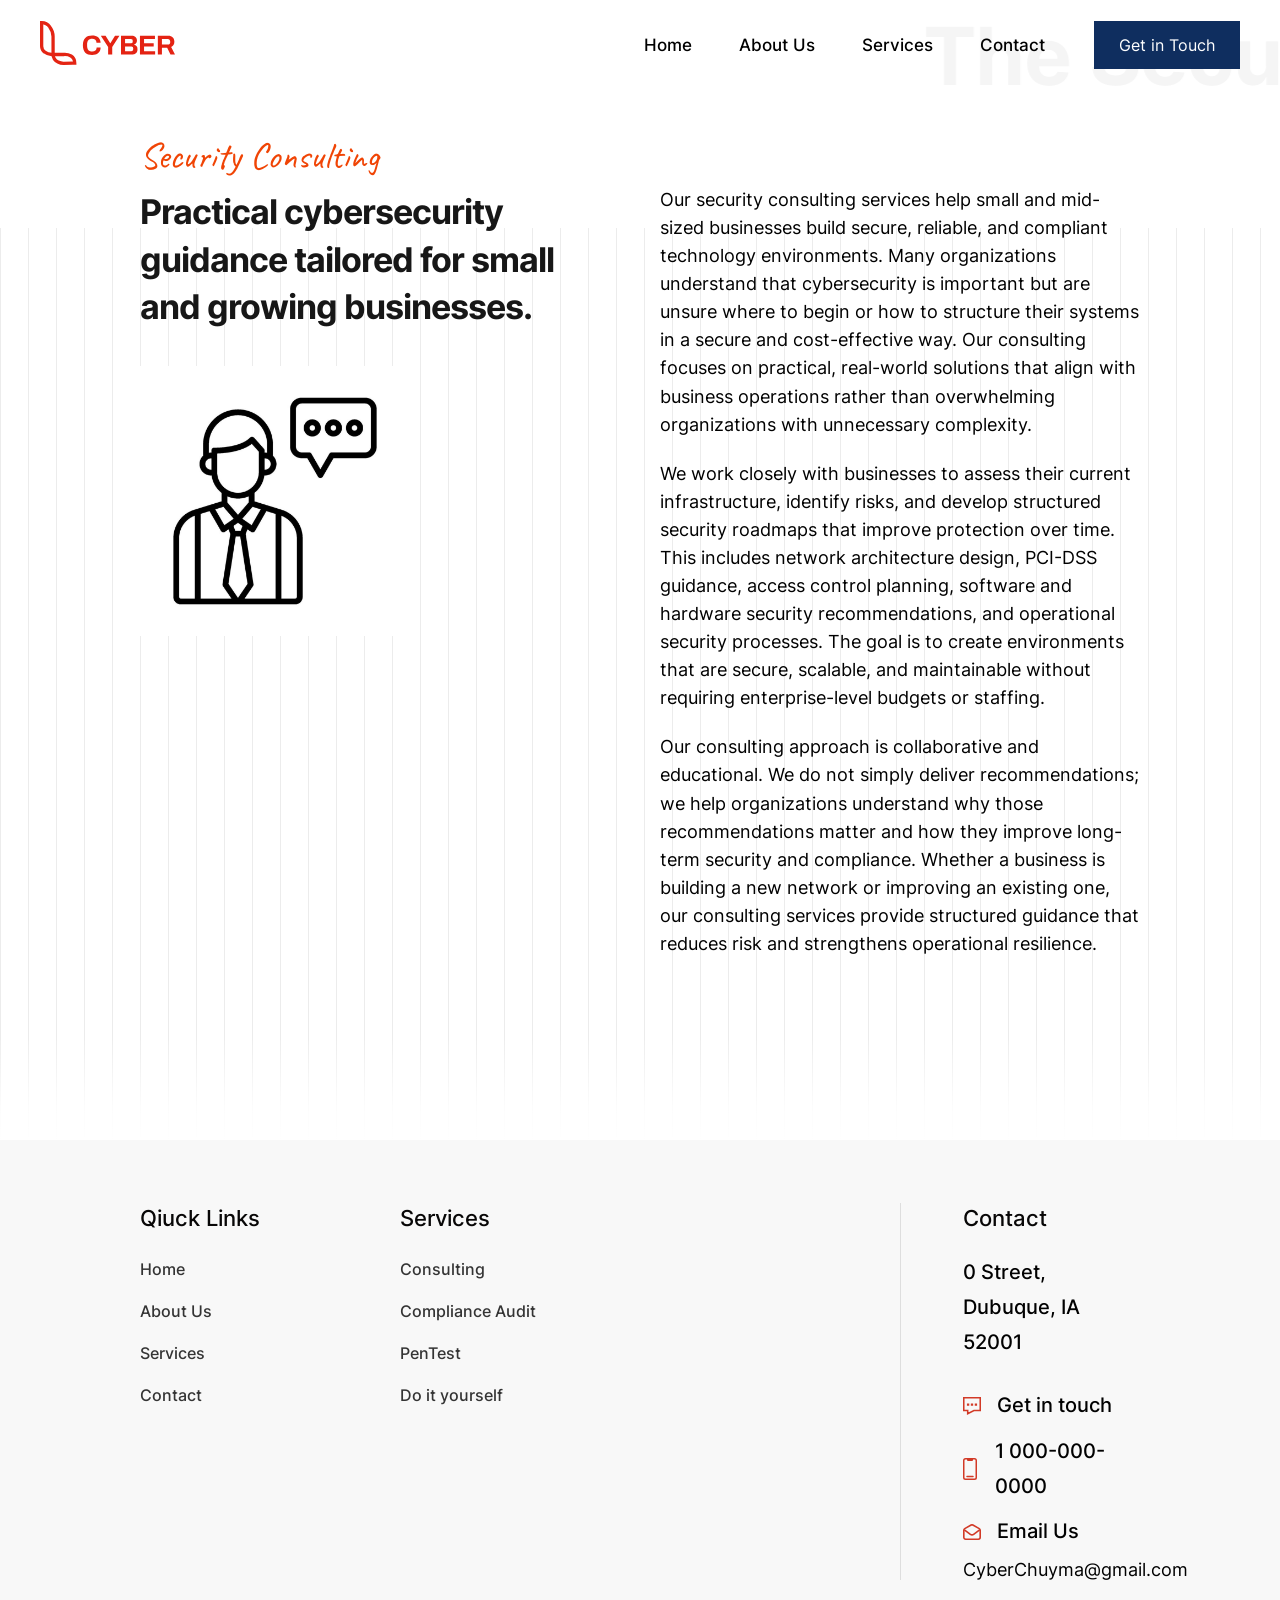
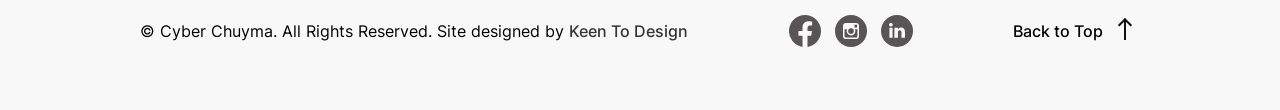
<file: Website/CyberWebpage/html/Consulting.html>
<!DOCTYPE html>
<html lang="en-us">

<head>
    <title>Cyber Chuyma</title>
    <meta charset="utf-8" />
    <meta http-equiv="X-UA-Compatible" content="IE=edge" />
    <meta name="viewport" content="width=device-width, initial-scale=1, shrink-to-fit=no" />
    <meta name="description" content="" />
    <meta name="author" content="" />
    <link href="../img/favicon.ico" rel="icon" type="image/x-icon">
    <link rel="stylesheet" href="../css/skin.css" type="text/css" media="all" />
</head>

<body>
    <header class="site-header">
        <div class="main-header">
            <div class="d-flex justify-space-between align-items-center  ">
                <a class="site-logo" href="../index.html">
                    <img src="../img/logo.svg" width="135" height="44" alt="" />
                </a>
                <div class="main-navigation">
                    <div class="site-toggle">
                        <i>MENU <span></span></i>
                    </div>
                    <div class="site-nav">
                        <div class="nav-close">Close <img src="../img/close-white.svg" width="18" height="18" alt="">
                        </div>
                        <ul>
                            <li class="menu-item current-menu-item">
                                <a href="../index.html">Home</a>
                            </li>
                            <li class="menu-item">
                                <a href="../html/AboutUs.html">About Us</a>
                            </li>
                            <li class="menu-item">
                                <a href="../html/Services.html">Services </a>
                            </li>
                            <li class="menu-item">
                                <a href="../html/contact.html">Contact </a>
                            </li>
                        </ul>
                    </div>
                </div>
                <div class="hdr-btn">
                    <a href="../html/contact.html" class="site-btn">Get in Touch</a>
                </div>
            </div>
        </div>
    </header>
       <section class="site-section about-section site-scroll pt-0" id="about-us">
        <div class="slide-text">
            <marquee behavior="scroll" scrollamount="20" direction="">
                <h2 class="text-slider">The Security that your Organisation Deserves </h2>
            </marquee>
        </div>
        <div class="bg-lines">
        </div>
        <div class="site-wrapper">
            <div class="site-row">
                <div class="site-col col-6">
                    <div class="site-content">
                        <p class="sub-heading">Security Consulting</p>
                        <h2>Practical cybersecurity guidance tailored for small and growing businesses.</h2>
                        <div class="site-stats">
                            <!--<p>Service Experts <span class="stat-date">18+</span></p>
                            <p>Serving Since <span class="stat-date">2004</span></p>-->
                            <img src="../img/consultant-icon-free-vector.jpg" width="270" height="300" alt="...">
                        </div>
                    </div>
                </div>
                <div class="site-col col-6">
                    <div class="site-content">
                        <p>Our security consulting services help small and mid-sized businesses build secure, reliable,
                            and compliant technology environments. Many organizations understand that cybersecurity is
                            important but are unsure where to begin or how to structure their systems in a secure and
                            cost-effective way. Our consulting focuses on practical, real-world solutions that align
                            with business operations rather than overwhelming organizations with unnecessary complexity.</p>
                        <p>We work closely with businesses to assess their current infrastructure, identify risks,
                            and develop structured security roadmaps that improve protection over time. This includes
                            network architecture design, PCI-DSS guidance, access control planning, software and hardware
                            security recommendations, and operational security processes. The goal is to create environments
                            that are secure, scalable, and maintainable without requiring enterprise-level budgets or staffing.</p>
                        <p>Our consulting approach is collaborative and educational. We do not simply deliver recommendations;
                            we help organizations understand why those recommendations matter and how they improve long-term
                            security and compliance. Whether a business is building a new network or improving an existing one,
                            our consulting services provide structured guidance that reduces risk and strengthens operational resilience.</p>
                        <!--<a href="#" class="link-btn">Explore About Us</a>-->
                    </div>
                </div>
            </div>
        </div>
    </section>
        
    <footer id="footer">
        <div class="site-wrapper">
            <div class="top-footer">
                <div class="site-row">
                    <div class="site-col col-3">
                        <div class="ftr-nav">
                            <h6>Qiuck Links</h6>
                            <ul>
                                <li>
                                    <a href="../index.html">Home</a>
                                </li>
                                <li>
                                    <a href="../html/AboutUs.html">About Us</a>
                                </li>
                                <li>
                                    <a href="../html/Services.html">Services</a>
                                </li>
                                <li>
                                    <a href="../html/contact.html">Contact</a>
                                </li>
                            </ul>
                        </div>
                    </div>
                    <div class="site-col col-6">
                        <div class="ftr-nav">
                            <h6>Services</h6>
                            <ul>
                                <li>
                                    <a href="../html/Consulting.html">Consulting</a>
                                </li>
                                <li>
                                    <a href="../html/Audit.html">Compliance Audit</a>
                                </li>
                                <li>
                                    <a href="../html/PenTest.html">PenTest</a>
                                </li>
                                <li>
                                    <a href="../html/DoItYourself.html">Do it yourself</a>
                                </li>
                            </ul>
                        </div>
                    </div>
                    <div class="site-col col-3">
                        <div class="ftr-nav ftr-contact">
                            <h6>Contact</h6>
                            <p>0 Street, <br>Dubuque, IA 52001</p>
                            <div class="ftr-contact">
                                <p><span class="icon"><img src="../img/chat-icon.svg" width="18" height="18" alt=""></span>
                                    Get in touch</p>
                                <p><span class="icon"><img src="../img/mobile-icon.svg" width="14" height="14"
                                            alt=""></span> 1 000-000-0000</p>
                                <p><span class="icon"><img src="../img/email-icon.svg" width="18" height="18"
                                            alt=""></span> Email Us</p>CyberChuyma@gmail.com
                            </div>
                        </div>
                    </div>
                </div>
                <div class="bottom-footer">
                    <p class="site-copyright"><span> © Cyber Chuyma. All Rights Reserved.</span> Site designed by <a href="https://www.keentodesign.com.au"
                            target="_blank">Keen To Design</a> </p>
                    <div class="ftr-social d-flex">
                        <a href=""><img src="../img/facebook-icon.svg" width="32" height="32" alt=""></a>
                        <a href=""><img src="../img/instagram-icon.svg" width="32" height="32" alt=""></a>
                        <a href=""><img src="../img/linkedin-icon.svg" width="32" height="32" alt=""></a>
                    </div>
                    <a href="#" class="go-top" style="display: inline;">Back to Top <span class="arrow"></span></a>
                </div>
            </div>
    </footer>
    <script src="../js/script.js"></script>
</body>

</html>
</file>
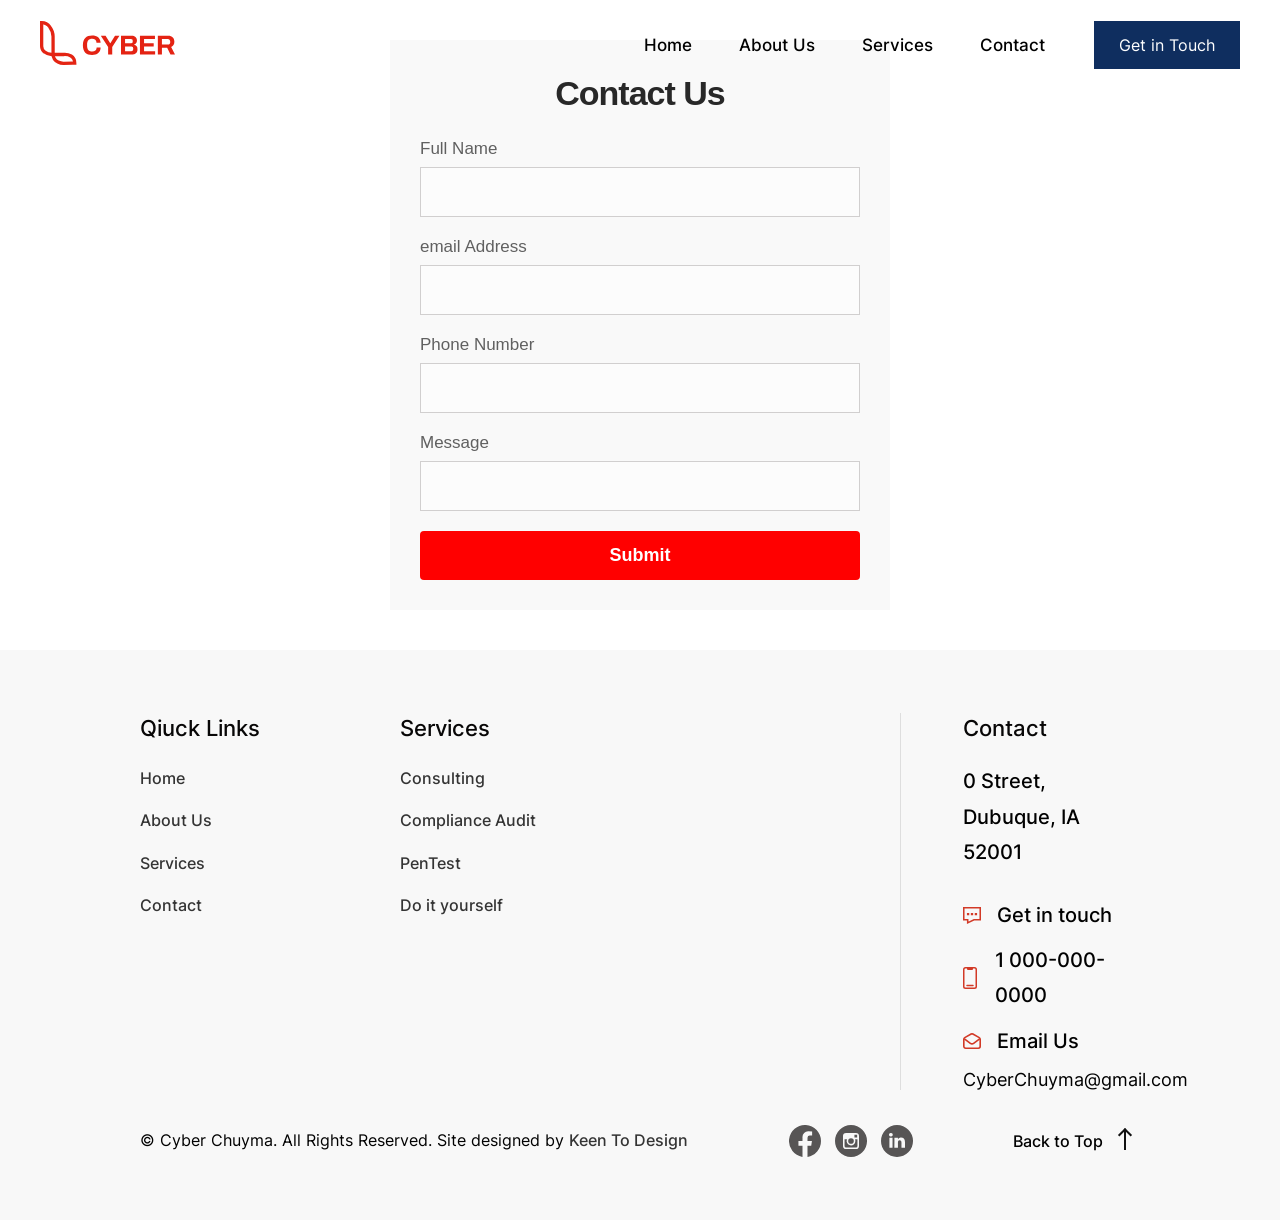
<file: Website/CyberWebpage/html/contact.html>
<!DOCTYPE html>
<html lang="en-us">

<head>
    <title>Cyber Chuyma</title>
    <meta charset="utf-8" />
    <meta http-equiv="X-UA-Compatible" content="IE=edge" />
    <meta name="viewport" content="width=device-width, initial-scale=1, shrink-to-fit=no" />
    <meta name="description" content="" />
    <meta name="author" content="" />
    <link href="../img/favicon.ico" rel="icon" type="image/x-icon">
    <link rel="stylesheet" href="../css/skin.css" type="text/css" media="all" />
</head>

<body>
    <header class="site-header">
        <div class="main-header">
            <div class="d-flex justify-space-between align-items-center  ">
                <a class="site-logo" href="../index.html">
                    <img src="../img/logo.svg" width="135" height="44" alt="" />
                </a>
                <div class="main-navigation">
                    <div class="site-toggle">
                        <i>MENU <span></span></i>
                    </div>
                    <div class="site-nav">
                        <div class="nav-close">Close <img src="../img/close-white.svg" width="18" height="18" alt="">
                        </div>
                        <ul>
                            <li class="menu-item current-menu-item">
                                <a href="../index.html">Home</a>
                            </li>
                            <li class="menu-item">
                                <a href="../html/AboutUs.html">About Us</a>
                            </li>
                            <li class="menu-item">
                                <a href="../html/Services.html">Services </a>
                            </li>
                            <li class="menu-item">
                                <a href="../html/contact.html">Contact </a>
                            </li>
                        </ul>
                    </div>
                </div>
                <div class="hdr-btn">
                    <a href="../html/contact.html" class="site-btn">Get in Touch</a>
                </div>
            </div>
        </div>
    </header>
    <div class="form-container">
        <form>
            <h2>Contact Us</h2>
            <div class="form-group">
                <label>Full Name</label>
                <input type="text" required>
            </div>
            <div class="form-group">
                <label>email Address</label>
                <input type="email" required>
            </div>
            <div class="form-group">
                <label>Phone Number</label>
                <input type="tel">
            </div>
            <div class="form-group">
                <label>Message</label>
                <input type="text"/>
            </div>
            <input type="submit" class="btn-submit"></input>
        </form>
    </div>
    <footer id="footer">
        <div class="site-wrapper">
            <div class="top-footer">
                <div class="site-row">
                    <div class="site-col col-3">
                        <div class="ftr-nav">
                            <h6>Qiuck Links</h6>
                            <ul>
                                <li>
                                    <a href="../index.html">Home</a>
                                </li>
                                <li>
                                    <a href="../html/AboutUs.html">About Us</a>
                                </li>
                                <li>
                                    <a href="../html/Services.html">Services</a>
                                </li>
                                <li>
                                    <a href="../html/contact.html">Contact</a>
                                </li>
                            </ul>
                        </div>
                    </div>
                    <div class="site-col col-6">
                        <div class="ftr-nav">
                            <h6>Services</h6>
                            <ul>
                                <li>
                                    <a href="../html/Consulting.html">Consulting</a>
                                </li>
                                <li>
                                    <a href="../html/Audit.html">Compliance Audit</a>
                                </li>
                                <li>
                                    <a href="../html/PenTest.html">PenTest</a>
                                </li>
                                <li>
                                    <a href="../html/DoItYourself.html">Do it yourself</a>
                                </li>
                            </ul>
                        </div>
                    </div>
                    <div class="site-col col-3">
                        <div class="ftr-nav ftr-contact">
                            <h6>Contact</h6>
                            <p>0 Street, <br>Dubuque, IA 52001</p>
                            <div class="ftr-contact">
                                <p><span class="icon"><img src="../img/chat-icon.svg" width="18" height="18" alt=""></span>
                                    Get in touch</p>
                                <p><span class="icon"><img src="../img/mobile-icon.svg" width="14" height="14"
                                            alt=""></span> 1 000-000-0000</p>
                                <p><span class="icon"><img src="../img/email-icon.svg" width="18" height="18"
                                            alt=""></span> Email Us</p>CyberChuyma@gmail.com
                            </div>
                        </div>
                    </div>
                </div>
                <div class="bottom-footer">
                    <p class="site-copyright"><span> © Cyber Chuyma. All Rights Reserved.</span> Site designed by <a href="https://www.keentodesign.com.au"
                            target="_blank">Keen To Design</a> </p>
                    <div class="ftr-social d-flex">
                        <a href=""><img src="../img/facebook-icon.svg" width="32" height="32" alt=""></a>
                        <a href=""><img src="../img/instagram-icon.svg" width="32" height="32" alt=""></a>
                        <a href=""><img src="../img/linkedin-icon.svg" width="32" height="32" alt=""></a>
                    </div>
                    <a href="#" class="go-top" style="display: inline;">Back to Top <span class="arrow"></span></a>
                </div>
            </div>
    </footer>
    <script src="../js/script.js"></script>
</body>

</html>
</file>
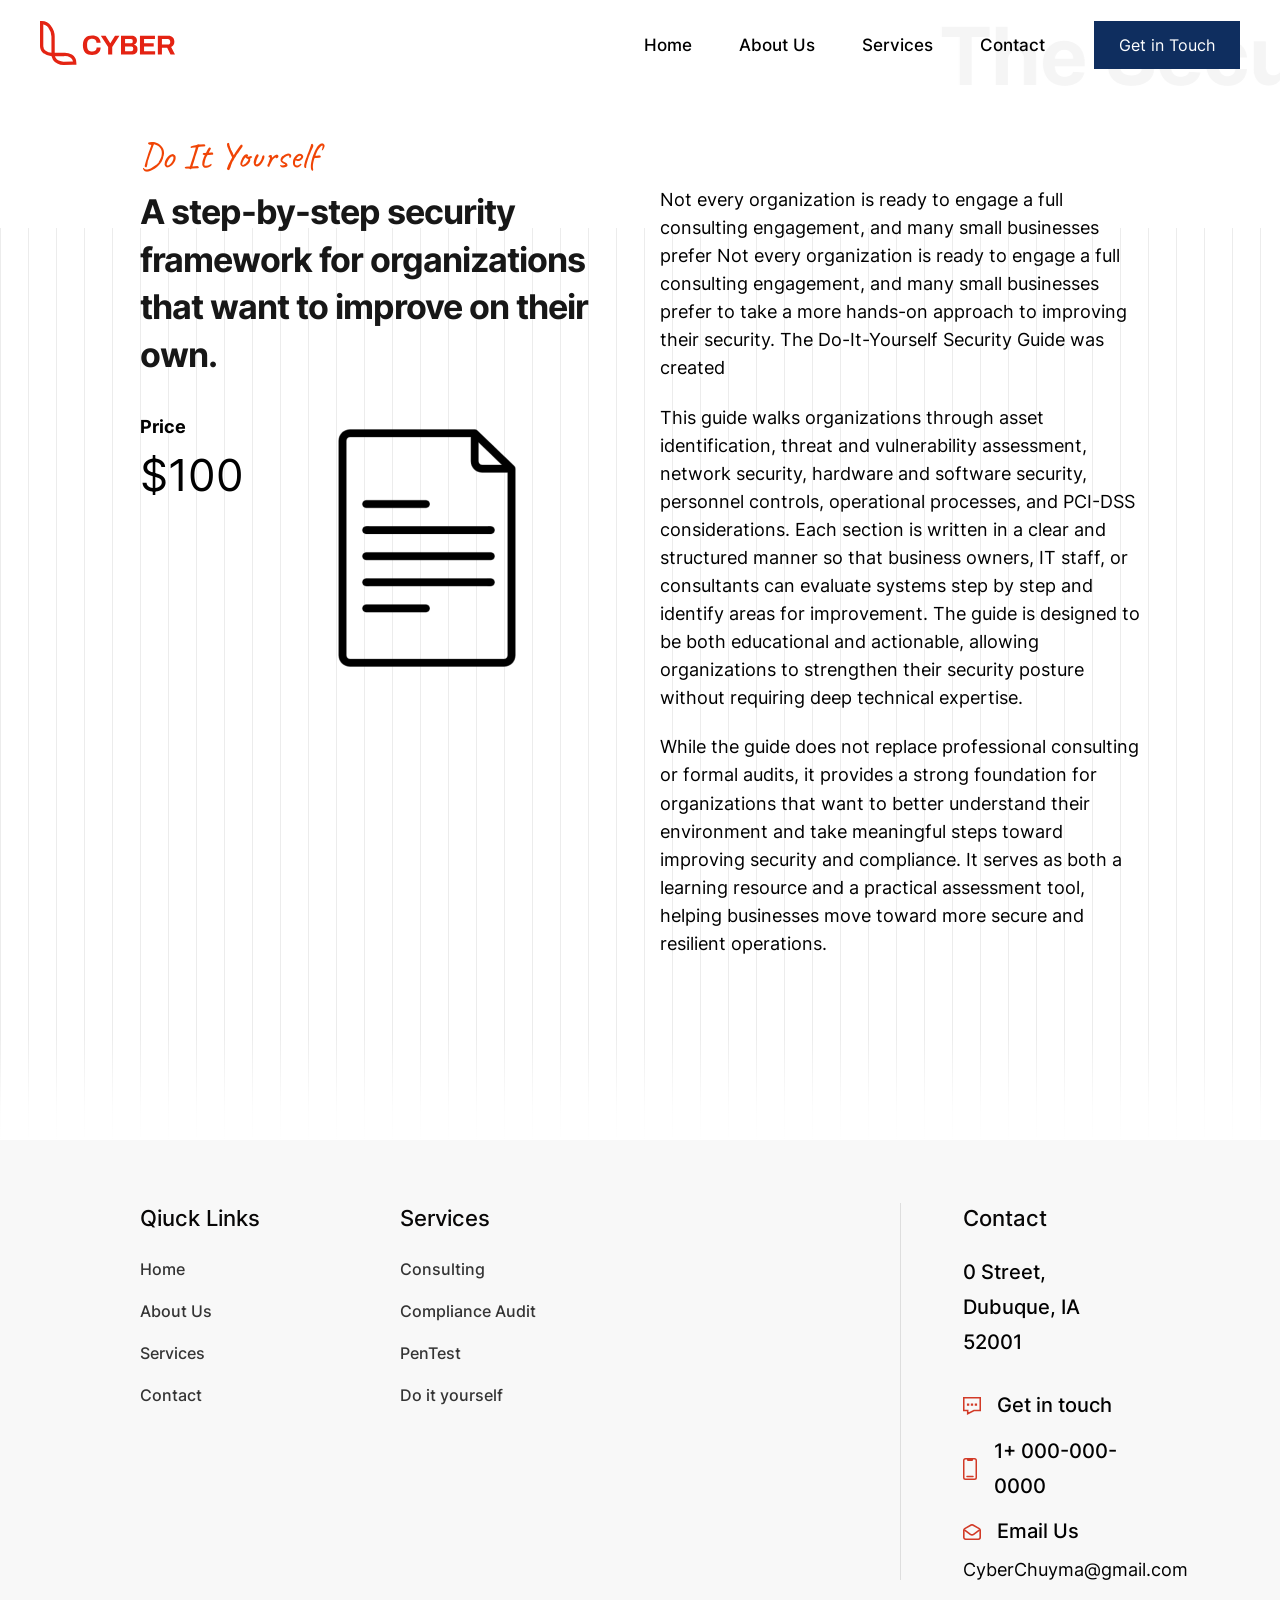
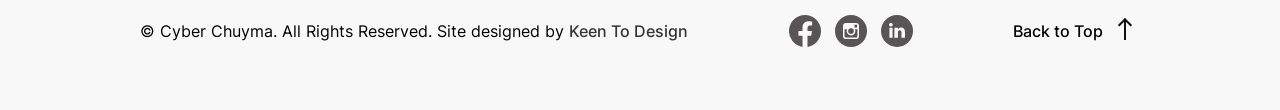
<file: Website/CyberWebpage/html/DoItYourself.html>
<!DOCTYPE html>
<html lang="en-us">

<head>
    <title>Cyber Chuyma</title>
    <meta charset="utf-8" />
    <meta http-equiv="X-UA-Compatible" content="IE=edge" />
    <meta name="viewport" content="width=device-width, initial-scale=1, shrink-to-fit=no" />
    <meta name="description" content="" />
    <meta name="author" content="" />
    <link href="../img/favicon.ico" rel="icon" type="image/x-icon">
    <link rel="stylesheet" href="../css/skin.css" type="text/css" media="all" />
</head>

<body>
    <header class="site-header">
        <div class="main-header">
            <div class="d-flex justify-space-between align-items-center  ">
                <a class="site-logo" href="../index.html">
                    <img src="../img/logo.svg" width="135" height="44" alt="" />
                </a>
                <div class="main-navigation">
                    <div class="site-toggle">
                        <i>MENU <span></span></i>
                    </div>
                    <div class="site-nav">
                        <div class="nav-close">Close <img src="../img/close-white.svg" width="18" height="18" alt="">
                        </div>
                        <ul>
                            <li class="menu-item current-menu-item">
                                <a href="../index.html">Home</a>
                            </li>
                            <li class="menu-item">
                                <a href="../html/AboutUs.html">About Us</a>
                            </li>
                            <li class="menu-item">
                                <a href="../html/Services.html">Services </a>
                            </li>
                            <li class="menu-item">
                                <a href="../html/contact.html">Contact </a>
                            </li>
                        </ul>
                    </div>
                </div>
                <div class="hdr-btn">
                    <a href="../html/contact.html" class="site-btn">Get in Touch</a>
                </div>
            </div>
        </div>
    </header>
       <section class="site-section about-section site-scroll pt-0" id="about-us">
        <div class="slide-text">
            <marquee behavior="scroll" scrollamount="20" direction="">
                <h2 class="text-slider">The Security that your Organisation Deserves </h2>
            </marquee>
        </div>
        <div class="bg-lines">
        </div>
        <div class="site-wrapper">
            <div class="site-row">
                <div class="site-col col-6">
                    <div class="site-content">
                        <p class="sub-heading">Do It Yourself</p>
                        <h2>A step-by-step security framework for organizations that want to improve on their own.</h2>
                        <div class="site-stats">
                            <p>Price <span class="stat-date">$100</span></p>
                            <!--<p> example <span class="stat-date">2004</span></p>-->
                            <img src="../img/free-document-icon-901-thumb.png" width="270" height="300" alt="doc">
                        </div>
                    </div>
                </div>
                <div class="site-col col-6">
                    <div class="site-content">
                        <p>Not every organization is ready to engage a full consulting engagement, and many small businesses prefer
                            Not every organization is ready to engage a full consulting engagement, and many small businesses prefer
                            to take a more hands-on approach to improving their security. The Do-It-Yourself Security Guide was created
                        </p>

                        <p>This guide walks organizations through asset identification, threat and vulnerability assessment, network security,
                            hardware and software security, personnel controls, operational processes, and PCI-DSS considerations.
                            Each section is written in a clear and structured manner so that business owners, IT staff, or consultants 
                            can evaluate systems step by step and identify areas for improvement. The guide is designed to be both educational 
                            and actionable, allowing organizations to strengthen their security posture without requiring deep technical expertise.
                        </p>
                        <p>While the guide does not replace professional consulting or formal audits, it provides a strong foundation for 
                            organizations that want to better understand their environment and take meaningful steps toward improving security
                            and compliance. It serves as both a learning resource and a practical assessment tool, helping businesses move
                             toward more secure and resilient operations.
                        </p>
                        <!--<a href="#" class="link-btn">Explore About Us</a>-->
                    </div>
                </div>
            </div>
        </div>
    </section>
        
    <footer id="footer">
        <div class="site-wrapper">
            <div class="top-footer">
                <div class="site-row">
                    <div class="site-col col-3">
                        <div class="ftr-nav">
                            <h6>Qiuck Links</h6>
                            <ul>
                                <li>
                                    <a href="../index.html">Home</a>
                                </li>
                                <li>
                                    <a href="../html/AboutUs.html">About Us</a>
                                </li>
                                <li>
                                    <a href="../html/Services.html">Services</a>
                                </li>
                                <li>
                                    <a href="../html/contact.html">Contact</a>
                                </li>
                            </ul>
                        </div>
                    </div>
                    <div class="site-col col-6">
                        <div class="ftr-nav">
                            <h6>Services</h6>
                            <ul>
                                <li>
                                    <a href="../html/Consulting.html">Consulting</a>
                                </li>
                                <li>
                                    <a href="../html/Audit.html">Compliance Audit</a>
                                </li>
                                <li>
                                    <a href="../html/PenTest.html">PenTest</a>
                                </li>
                                <li>
                                    <a href="../html/DoItYourself.html">Do it yourself</a>
                                </li>
                            </ul>
                        </div>
                    </div>
                    <div class="site-col col-3">
                        <div class="ftr-nav ftr-contact">
                            <h6>Contact</h6>
                            <p>0 Street, <br>Dubuque, IA 52001</p>
                            <div class="ftr-contact">
                                <p><span class="icon"><img src="../img/chat-icon.svg" width="18" height="18" alt=""></span>
                                    Get in touch</p>
                                <p><span class="icon"><img src="../img/mobile-icon.svg" width="14" height="14"
                                            alt=""></span> 1+ 000-000-0000</p>
                                <p><span class="icon"><img src="../img/email-icon.svg" width="18" height="18"
                                            alt=""></span> Email Us</p>CyberChuyma@gmail.com
                            </div>
                        </div>
                    </div>
                </div>
                <div class="bottom-footer">
                    <p class="site-copyright"><span> © Cyber Chuyma. All Rights Reserved.</span> Site designed by <a href="https://www.keentodesign.com.au"
                            target="_blank">Keen To Design</a> </p>
                    <div class="ftr-social d-flex">
                        <a href=""><img src="../img/facebook-icon.svg" width="32" height="32" alt=""></a>
                        <a href=""><img src="../img/instagram-icon.svg" width="32" height="32" alt=""></a>
                        <a href=""><img src="../img/linkedin-icon.svg" width="32" height="32" alt=""></a>
                    </div>
                    <a href="#" class="go-top" style="display: inline;">Back to Top <span class="arrow"></span></a>
                </div>
            </div>
    </footer>
    <script src="../js/script.js"></script>
</body>

</html>
</file>
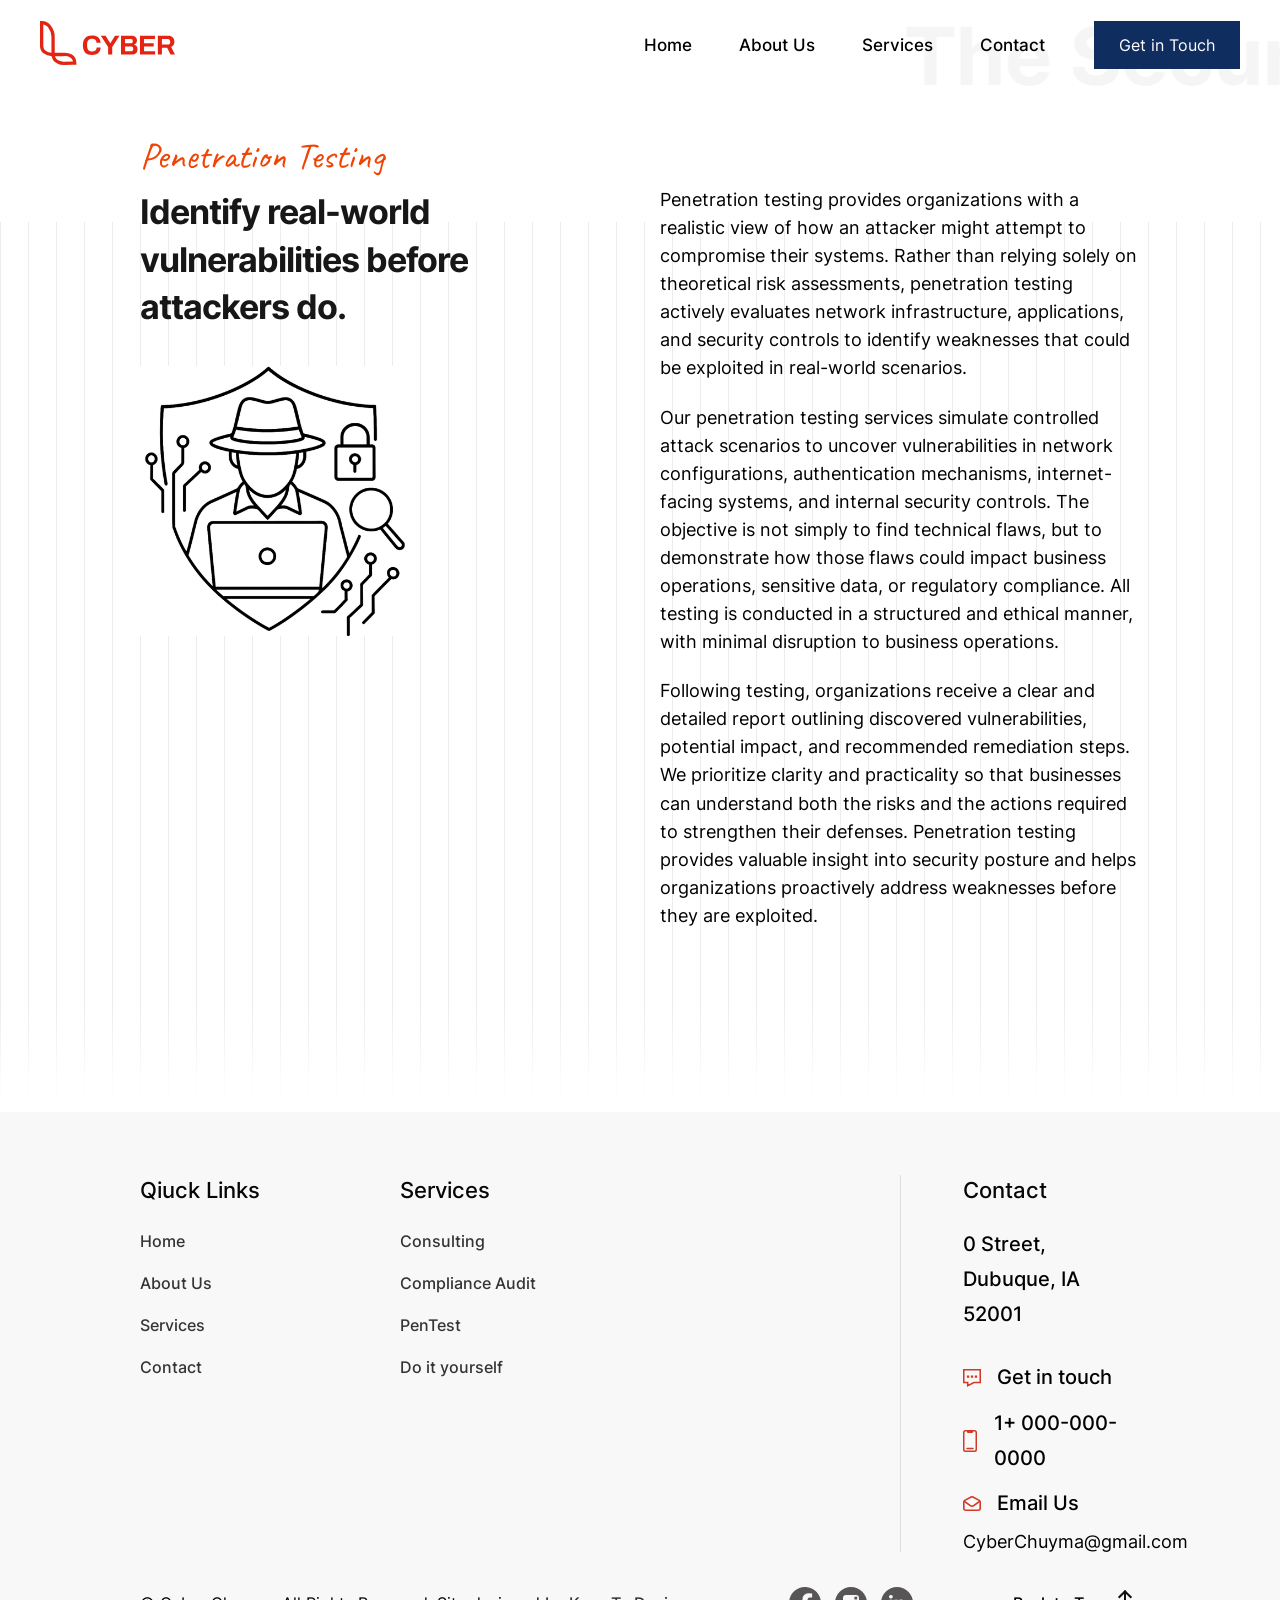
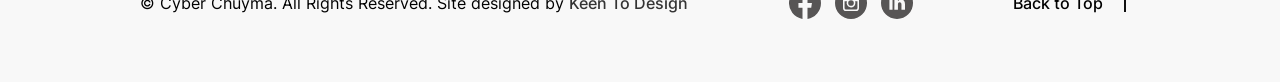
<file: Website/CyberWebpage/html/PenTest.html>
<!DOCTYPE html>
<html lang="en-us">

<head>
    <title>Cyber Chuyma</title>
    <meta charset="utf-8" />
    <meta http-equiv="X-UA-Compatible" content="IE=edge" />
    <meta name="viewport" content="width=device-width, initial-scale=1, shrink-to-fit=no" />
    <meta name="description" content="" />
    <meta name="author" content="" />
    <link href="../img/favicon.ico" rel="icon" type="image/x-icon">
    <link rel="stylesheet" href="../css/skin.css" type="text/css" media="all" />
</head>

<body>
    <header class="site-header">
        <div class="main-header">
            <div class="d-flex justify-space-between align-items-center  ">
                <a class="site-logo" href="../index.html">
                    <img src="../img/logo.svg" width="135" height="44" alt="" />
                </a>
                <div class="main-navigation">
                    <div class="site-toggle">
                        <i>MENU <span></span></i>
                    </div>
                    <div class="site-nav">
                        <div class="nav-close">Close <img src="../img/close-white.svg" width="18" height="18" alt="">
                        </div>
                        <ul>
                            <li class="menu-item current-menu-item">
                                <a href="../index.html">Home</a>
                            </li>
                            <li class="menu-item">
                                <a href="../html/AboutUs.html">About Us</a>
                            </li>
                            <li class="menu-item">
                                <a href="../html/Services.html">Services </a>
                            </li>
                            <li class="menu-item">
                                <a href="../html/contact.html">Contact </a>
                            </li>
                        </ul>
                    </div>
                </div>
                <div class="hdr-btn">
                    <a href="../html/contact.html" class="site-btn">Get in Touch</a>
                </div>
            </div>
        </div>
    </header>
       <section class="site-section about-section site-scroll pt-0" id="about-us">
        <div class="slide-text">
            <marquee behavior="scroll" scrollamount="20" direction="">
                <h2 class="text-slider">The Security that your Organisation Deserves </h2>
            </marquee>
        </div>
        <div class="bg-lines">
        </div>
        <div class="site-wrapper">
            <div class="site-row">
                <div class="site-col col-6">
                    <div class="site-content-services">
                        <p class="sub-heading">Penetration Testing</p>
                        <h2>Identify real-world vulnerabilities before attackers do.</h2>
                        <div class="site-stats">
                            <!--<p>Service Experts <span class="stat-date">18+</span></p>-->
                            <!--<p>Serving Since <span class="stat-date">2004</span></p>-->
                            <img src="../img/pentest-general.png" width="270" height="300" alt="PenTest">
                        </div>
                    </div>
                </div>
                <div class="site-col col-6">
                    <div class="site-content">
                        <p>Penetration testing provides organizations with a realistic view of how an attacker might attempt to compromise their systems.
                            Rather than relying solely on theoretical risk assessments, penetration testing actively evaluates network infrastructure,
                            applications, and security controls to identify weaknesses that could be exploited in real-world scenarios.</p>
                        <p>Our penetration testing services simulate controlled attack scenarios to uncover vulnerabilities in network configurations,
                            authentication mechanisms, internet-facing systems, and internal security controls. The objective is not simply to find
                            technical flaws, but to demonstrate how those flaws could impact business operations, sensitive data, or regulatory compliance.
                            All testing is conducted in a structured and ethical manner, with minimal disruption to business operations.</p>
                        <p>Following testing, organizations receive a clear and detailed report outlining discovered vulnerabilities, potential impact,
                            and recommended remediation steps. We prioritize clarity and practicality so that businesses can understand both the risks
                            and the actions required to strengthen their defenses. Penetration testing provides valuable insight into security posture
                            and helps organizations proactively address weaknesses before they are exploited.</p>
                        <!--<a href="#" class="link-btn">Explore About Us</a>-->
                    </div>
                </div>
            </div>
        </div>
    </section>
        
    <footer id="footer">
        <div class="site-wrapper">
            <div class="top-footer">
                <div class="site-row">
                    <div class="site-col col-3">
                        <div class="ftr-nav">
                            <h6>Qiuck Links</h6>
                            <ul>
                                <li>
                                    <a href="../index.html">Home</a>
                                </li>
                                <li>
                                    <a href="../html/AboutUs.html">About Us</a>
                                </li>
                                <li>
                                    <a href="../html/Services.html">Services</a>
                                </li>
                                <li>
                                    <a href="../html/contact.html">Contact</a>
                                </li>
                            </ul>
                        </div>
                    </div>
                    <div class="site-col col-6">
                        <div class="ftr-nav">
                            <h6>Services</h6>
                            <ul>
                                <li>
                                    <a href="../html/Consulting.html">Consulting</a>
                                </li>
                                <li>
                                    <a href="../html/Audit.html">Compliance Audit</a>
                                </li>
                                <li>
                                    <a href="../html/PenTest.html">PenTest</a>
                                </li>
                                <li>
                                    <a href="../html/DoItYourself.html">Do it yourself</a>
                                </li>
                            </ul>
                        </div>
                    </div>
                    <div class="site-col col-3">
                        <div class="ftr-nav ftr-contact">
                            <h6>Contact</h6>
                            <p>0 Street, <br>Dubuque, IA 52001</p>
                            <div class="ftr-contact">
                                <p><span class="icon"><img src="../img/chat-icon.svg" width="18" height="18" alt=""></span>
                                    Get in touch</p>
                                <p><span class="icon"><img src="../img/mobile-icon.svg" width="14" height="14"
                                            alt=""></span> 1+ 000-000-0000</p>
                                <p><span class="icon"><img src="../img/email-icon.svg" width="18" height="18"
                                            alt=""></span> Email Us</p>CyberChuyma@gmail.com
                            </div>
                        </div>
                    </div>
                </div>
                <div class="bottom-footer">
                    <p class="site-copyright"><span> © Cyber Chuyma. All Rights Reserved.</span> Site designed by <a href="https://www.keentodesign.com.au"
                            target="_blank">Keen To Design</a> </p>
                    <div class="ftr-social d-flex">
                        <a href=""><img src="../img/facebook-icon.svg" width="32" height="32" alt=""></a>
                        <a href=""><img src="../img/instagram-icon.svg" width="32" height="32" alt=""></a>
                        <a href=""><img src="../img/linkedin-icon.svg" width="32" height="32" alt=""></a>
                    </div>
                    <a href="#" class="go-top" style="display: inline;">Back to Top <span class="arrow"></span></a>
                </div>
            </div>
    </footer>
    <script src="../js/script.js"></script>
</body>

</html>
</file>
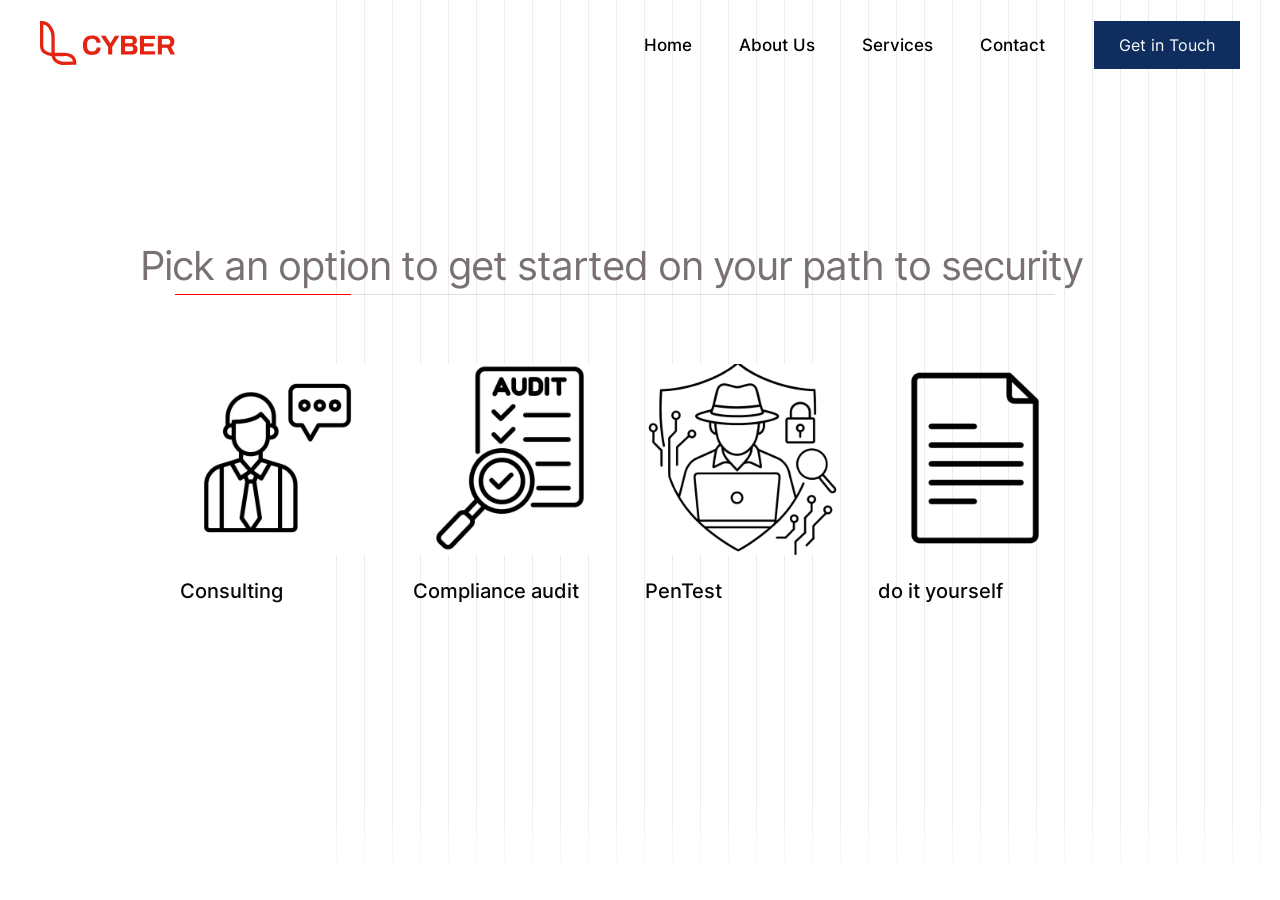
<file: Website/CyberWebpage/html/Services.html>
<!DOCTYPE html>
<html lang="en-us">

<head>
    <title>Cyber Chuyma</title>
    <meta charset="utf-8" />
    <meta http-equiv="X-UA-Compatible" content="IE=edge" />
    <meta name="viewport" content="width=device-width, initial-scale=1, shrink-to-fit=no" />
    <meta name="description" content="" />
    <meta name="author" content="" />
    <link href="../img/favicon.ico" rel="icon" type="image/x-icon">
    <link rel="stylesheet" href="../css/skin.css" type="text/css" media="all" />
</head>

<body>
    <header class="site-header">
        <div class="main-header">
            <div class="d-flex justify-space-between align-items-center  ">
                <a class="site-logo" href="../index.html">
                    <img src="../img/logo.svg" width="135" height="44" alt="" />
                </a>
                <div class="main-navigation">
                    <div class="site-toggle">
                        <i>MENU <span></span></i>
                    </div>
                    <div class="site-nav">
                        <div class="nav-close">Close <img src="../img/close-white.svg" width="18" height="18" alt="">
                        </div>
                        <ul>
                            <li class="menu-item current-menu-item">
                                <a href="../index.html">Home</a>
                            </li>
                            <li class="menu-item">
                                <a href="../html/AboutUs.html">About Us</a>
                            </li>
                            <li class="menu-item">
                                <a href="../html/Services.html">Services </a>
                            </li>
                            <li class="menu-item">
                                <a href="../html/contact.html">Contact </a>
                            </li>
                        </ul>
                    </div>
                </div>
                <div class="hdr-btn">
                    <a href="../html/contact.html" class="site-btn">Get in Touch</a>
                </div>
            </div>
        </div>
    </header>
    <div id="slideshow" class="hero-section hero-slider">
        <div class="bg-lines">
        </div>
    <section class="site-section site-sector site-scroll pb-0">
        <div class="site-wrapper site-content">
            <div class="section-heading">
            </div>
        </div>
    </section>
    <section class="site-section site-sector site-scroll pb-0">
        <div class="site-wrapper site-content">
            <div class="section-heading">
                <h2>Pick an option to get started on your path to security</h2>
            </div>
        </div>
        <div class="swiffy-slider slider-item-show5 slider-nav-dark slider-nav-outside slider-nav-sm slider-nav-visible slider-indicators-outside slider-indicators-round slider-indicators-dark slider-nav-animation slider-item-first-visible"
            id="swiffy-animation" data-slider-nav-autoplay-interval="810">
            <ul class="slider-container py-4">
                <li class="">
                    <div class="card shadow ">
                        <a href="../html/Consulting.html">
                        <div class="ratio">
                            <img src="../img/consultant-icon-free-vector.jpg" width="270" height="300" alt="...">
                            <span class="caption">
                                Consulting
                            </span>
                        </div>
                        </a>
                        <div class="card-body p-3 p-xl-5">
                            <h3 class="card-title h5">Consulting</h3>
                        </div>
                    </div>
                </li>
                <li class="slide-visible">
                    <div class="card shadow ">
                        <a href="../html/Audit.html">
                        <div class="ratio">
                            <img src="../img/compliance-audit-icon-line-illustration-vector.jpg" width="270" height="300" alt="...">
                            <span class="caption">
                                Audit
                            </span>
                        </div>
                        </a>
                        <div class="card-body  p-3 p-xl-5">
                            <h3 class="card-title h5">Compliance audit</h3>

                        </div>
                    </div>
                </li>
                <li class="">
                    <div class="card shadow ">
                        <a href="../html/PenTest.html">
                        <div class="ratio">
                            <img src="../img/pentest-general.png" width="270" height="300" alt="...">
                            <span class="caption">
                                PenTest
                            </span>
                        </div>
                        </a>
                        <div class="card-body p-3 p-xl-5">
                            <h3 class="card-title h5">PenTest</h3>
                        </div>
                    </div>
                </li>
                <li class="">
                    <div class="card shadow ">
                        <a href="../html/DoItYourself.html">
                        <div class="ratio">
                            <img src="../img/free-document-icon-901-thumb.png" width="270" height="300" alt="...">
                            <span class="caption">
                                do it yourself
                            </span>
                        </div>
                        </a>
                        <div class="card-body p-3 p-xl-5">
                            <h3 class="card-title h5">do it yourself</h3>
                        </div>
                    </div>
                </li>
            </ul>
            <button type="button" class="slider-nav" aria-label="Go left"></button>
            <button type="button" class="slider-nav slider-nav-next" aria-label="Go left"></button>
            <div class="slider-indicators">
                <button class="active" aria-label="Go to slide"></button>
                <button aria-label="Go to slide" class=""></button>
                <button aria-label="Go to slide" class=""></button>
                <button aria-label="Go to slide" class=""></button>
                <button aria-label="Go to slide" class=""></button>
            </div>
        </div>
    </section>
    <div class="spacer-div">
    </div>
    <footer id="footer">
        <div class="site-wrapper">
            <div class="top-footer">
                <div class="site-row">
                    <div class="site-col col-3">
                        <div class="ftr-nav">
                            <h6>Qiuck Links</h6>
                            <ul>
                                <li>
                                    <a href="../index.html">Home</a>
                                </li>
                                <li>
                                    <a href="../html/AboutUs.html">About Us</a>
                                </li>
                                <li>
                                    <a href="../html/Services.html">Services</a>
                                </li>
                                <li>
                                    <a href="../html/contact.html">Contact</a>
                                </li>
                            </ul>
                        </div>
                    </div>
                    <div class="site-col col-6">
                        <div class="ftr-nav">
                            <h6>Services</h6>
                            <ul>
                                <li>
                                    <a href="../html/Consulting.html">Consulting</a>
                                </li>
                                <li>
                                    <a href="../html/Audit.html">Compliance Audit</a>
                                </li>
                                <li>
                                    <a href="../html/PenTest.html">PenTest</a>
                                </li>
                                <li>
                                    <a href="../html/DoItYourself.html">Do it yourself</a>
                                </li>
                            </ul>
                        </div>
                    </div>
                    <div class="site-col col-3">
                        <div class="ftr-nav ftr-contact">
                            <h6>Contact</h6>
                            <p>0 Street, <br>Dubuque, IA 52001</p>
                            <div class="ftr-contact">
                                <p><span class="icon"><img src="../img/chat-icon.svg" width="18" height="18" alt=""></span>
                                    Get in touch</p>
                                <p><span class="icon"><img src="../img/mobile-icon.svg" width="14" height="14"
                                            alt=""></span> 1 000-000-0000</p>
                                <p><span class="icon"><img src="../img/email-icon.svg" width="18" height="18"
                                            alt=""></span> Email Us</p>CyberChuyma@gmail.com
                            </div>
                        </div>
                    </div>
                </div>
                <div class="bottom-footer">
                    <p class="site-copyright"><span> © Cyber Chuyma. All Rights Reserved.</span> Site designed by <a href="https://www.keentodesign.com.au"
                            target="_blank">Keen To Design</a> </p>
                    <div class="ftr-social d-flex">
                        <a href=""><img src="../img/facebook-icon.svg" width="32" height="32" alt=""></a>
                        <a href=""><img src="../img/instagram-icon.svg" width="32" height="32" alt=""></a>
                        <a href=""><img src="../img/linkedin-icon.svg" width="32" height="32" alt=""></a>
                    </div>
                    <a href="#" class="go-top" style="display: inline;">Back to Top <span class="arrow"></span></a>
                </div>
            </div>
    </footer>
    <script src="../js/script.js"></script>
</body>

</html>
</file>
<file: Website/CyberWebpage/css/skin.css>
@font-face {
    font-family: 'Caveat';
    src: url('../fonts/Caveat-Regular.woff2') format('woff2'), url('../fonts/Caveat-Regular.woff') format('woff');
    font-weight: normal;
    font-style: normal;
    font-display: swap;
}

@font-face {
    font-family: 'Inter';
    src: url('../fonts/Inter-Regular.woff') format('woff2'), url('../fonts/Inter-Regular.woff2') format('woff');
    font-weight: normal;
    font-style: normal;
    font-display: swap;
}

@font-face {
    font-family: 'Inter';
    src: url('../fonts/Inter-Bold.woff') format('woff2'),
        url('../fonts/Inter-Bold.woff2') format('woff');
    font-weight: bold;
    font-style: normal;
    font-display: swap;
}

@font-face {
    font-family: 'Inter';
    src: url('../fonts/Inter-Medium.woff') format('woff2'),
        url('../fonts/Inter-Medium.woff2') format('woff');
    font-weight: 500;
    font-style: normal;
    font-display: swap;
}

* {
    margin: 0;
    padding: 0;
    box-sizing: border-box;
}

html,
body {
    font-family: "Inter";
    color: #010101;
    position: relative;
    font-size: 18px;
    overflow-x: hidden;
    scroll-behavior: smooth;
}

img {
    max-width: 100%;
    height: auto;
}

a:hover,
img {
    outline: none;
    text-decoration: none;
}

ul,
ol,
li,
p {
    margin: 0 0 21px;
    padding: 0;
    line-height: 1.56;
}

li {
    list-style: none;
}

a,
a:hover,
a:focus {
    outline: none;
    cursor: pointer;
    transition: all 0.4s ease-in-out 0s;
    -moz-transition: all 0.4s ease-in-out 0s;
    -o-transition: all 0.4s ease-in-out 0s;
    -webkit-transition: all 0.4s ease-in-out 0s;
    -ms-transition: all 0.4s ease-in-out 0s;
    transition: all 0.4s ease-in-out 0s;
    text-decoration: none;
}

.site-col {
    padding: 0 20px;
}

.col-1 {
    width: 8.33333333%
}

.col-2 {
    width: 16.66666667%;
}

.col-3 {
    width: 25%;
}

.col-4 {
    width: 33.3333333%
}

.col-6 {
    width: 50%;
}

.col-5 {
    width: 41.666667%;
}

.col-7 {
    width: 58.333333%;
}

.col-8 {
    width: 66%;
}

.col-9 {
    width: 75%;
}

.col-10 {
    width: 83.33333%;
}

.col-11 {
    width: 91.666666%;
}

.col-12 {
    width: 100%;
}

.col-5 .site-content,
.col-7 .site-content {
    padding: 0 15px;
}

.site-row {
    margin: 0 -20px;
    display: flex;
    flex-wrap: wrap;
}

.site-section {
    position: relative;
    padding: 84px 0;
    overflow: hidden;
}

.site-content ul {
    margin-bottom: 28px;
}

.site-section ul li {
    position: relative;
    padding-left: 35px;
    margin-bottom: 7px;
}

.site-section ul li::before {
    position: absolute;
    left: 0;
    top: 5px;
    background: url(../images/check.svg) no-repeat;
    width: 18px;
    height: 18px;
    content: '';
    background-size: 100%;
}

.site-section.site-videos {
    overflow: hidden;
}

.section-title {
    margin-bottom: 49px;
}

.pt-0 {
    padding-top: 0 !important;
}

.pb-0 {
    padding-bottom: 0 !important;
}

.text-center {
    text-align: center;
}

.d-flex {
    display: flex;
    flex-wrap: wrap;
}

.justify-end {
    justify-content: flex-end;
}

.align-items-center {
    align-items: center;
}

.justify-center {
    justify-content: center;
}

.site-wrapper {
    padding: 0 50px;
    max-width: 1250px;
    margin: 0 auto;
    position: relative;
}

.site-wrapper.full-wrapper {
    padding: 0;
    max-width: 100%;
}

.site-wrapper.sm-wrapper {
    max-width: 1080px;
}

.justify-space-between {
    justify-content: space-between;
}

h1,
h2,
h3,
h4,
h5,
h6 {
    color: #080707;
    line-height: 1.2;
    margin-bottom: 21px;
    margin-top: 42px;
}

h1:first-of-type,
h2:first-of-type,
h3:first-of-type,
h4:first-of-type,
h5:first-of-type,
h6:first-of-type {
    margin-top: 0
}

h2.large {
    font-size: 52px;
    font-weight: 800;
    letter-spacing: -1.5px;
}

h2 {
    font-size: 38px;
    letter-spacing: -1px;
    color: #171717;
    line-height: 1.4;
}

h2.large-text {
    font-size: 48px;
    letter-spacing: -1px;
}

h3 {
    font-size: 28px;
    line-height: 1.56;
}

h4 {
    font-size: 24px;
    line-height: 1.4;
    letter-spacing: -0.5px;
    font-weight: 500;
}

h5 {
    font-size: 20px;
    line-height: 1.4;
    text-transform: inherit;
}

h6 {
    font-size: 18px;
    line-height: 1.4;
    text-transform: inherit;
}

h1 {
    font-size: 50px;
    letter-spacing: -1px;
    line-height: 1.35;
}

p.large {
    font-size: 45px;
    line-height: 1.4;
}

.section-heading .section-title {
    max-width: 860px;
}

.section-heading {
    margin-bottom: 35px;
    position: relative;
}

.section-heading span {
    color: #f04405;
}

.section-title {
    position: relative;
    display: inline-block;
    font-weight: 500;
    margin-bottom: 0;
}

.sub-title {
    margin-bottom: 14px;
    font-size: 20px;
    color: #3C3B3B;
    text-transform: capitalize;
}

.section-description {
    font-size: 20px;
    color: #4D4E4D;
    font-weight: 500;
    line-height: 1.56;
    margin: 21px 0 0;
}

.section-title h4 {
    margin-top: 21px;
    text-transform: none;
    color: #ffda48;
    font-weight: 500;
}

.site-btn {
    padding: 18px 30px;
    font-size: 16px;
    color: #fff;
    transition: all 0.3s;
    position: relative;
    overflow: hidden;
    z-index: 1;
    background: #0F2E5F;
    border: none;
    cursor: pointer;
    height: auto;
    display: inline-block;
}

.site-btn.enquiry-btn {
    background: #0f235f;
}

.site-btn.blue-bg {
    background: #2e5299;
}

.site-btn.darkblue-bg {
    background: #0f2e5f;
}

.site-btn:hover {
    opacity: 0.8;
    transform: translateY(-3px);
}

/** main css starts here **/
header.site-header {
    position: absolute;
    width: 100%;
    top: 0;
    left: 0;
}

.main-header {
    padding: 21px 40px;
    top: 0;
    z-index: 999;
    position: relative;
    width: 100%;
}

.hdr-right svg {
    width: 40px;
    height: 40px;
    margin-right: 7px;
}

.hdr-right .site-search svg {
    width: 20px;
}

.hdr-right .screen-reader {
    color: #8D8D8D;
}

a.site-logo img {
    width: 135px;
}

.main-navigation {
    margin-left: auto;
}

.hdr-btn {
    margin-left: 70px;
}

.hdr-btn .site-btn {
    display: block;
}

.site-nav {
    position: relative;
    z-index: 9;
}

.site-nav ul {
    margin: 0;
}

.site-nav>ul>li {
    display: inline-block;
    position: relative;
    margin-right: 7px;
    margin: 0;
}

.site-nav>ul>li>a:hover {
    color: #F04405;
}

.site-nav>ul>li>a {
    color: #000;
    font-size: 17px;
    font-weight: 500;
    padding: 5px 0;
    display: inline-block;
    position: relative;
    margin-right: 56px;
}

.site-nav>ul>li:last-child>a {
    margin: 0;
}

.site-nav>ul>li>a::before {
    position: absolute;
    background: #F04405;
    bottom: 0;
    width: 0%;
    height: 2px;
    content: '';
    transition: all 0.4s;
    left: 0%;
}

.site-nav>ul>li>a:hover::before {
    width: 100%;
}

.site-nav ul li:hover ul {
    top: 100%;
    opacity: 1;
    visibility: visible;
}

.site-nav ul li ul {
    position: absolute;
    left: 0%;
    top: 120%;
    width: 360px;
    background: #fff;
    z-index: 999;
    box-shadow: rgba(0, 0, 0, 0.16) 0px 10px 36px 0px, rgba(0, 0, 0, 0.06) 0px 0px 0px 1px;
    opacity: 0;
    transition: all 0.4s;
    visibility: hidden;
}

.site-nav ul li ul li a {
    display: block;
    font-size: 20px;
    padding: 21px 28px;
    font-weight: 500;
    color: #121212;
}

/** hero section css **/
.hero-section {
    position: relative;
}

.slider-nav {
    z-index: 9999;
}

.hero-images {
    position: absolute;
    right: 5%;
    bottom: 5%;
    width: 550px;
    height: 400px;
}

.hero-images .fist-image {
    position: absolute;
    top: 0;
    right: 0;
    opacity: 0;
    transition: all 1.2s;
    transition-delay: 0.8s;
    transform: scale(0.9);
}

.show .hero-images .sec-image,
.show .hero-images .fist-image {
    opacity: 1;
    transform: scale(1);
}

.hero-images img {
    width: 260px;
    height: 260px;
    object-fit: cover;
    border-radius: 50%;
}

.hero-images .sec-image {
    position: absolute;
    transform: scale(0.9);
    transition: all 1.2s;
    transition-delay: 1.2s;
    bottom: 0;
    left: 0;
    opacity: 0;
}

.show .hero-image img {
    transform: scale(1.3);
    opacity: 1;
}

.hero-content {
    position: absolute;
    top: 50%;
    transform: translateY(-65%);
    color: #fff;
    z-index: 99;
    width: 1020px;
    max-width: 85%;
    left: 10%;
}

.hero-content h2 {
    color: #080707;
    position: relative;
    margin: 0;
    font-size: 50px;
    line-height: 1.35;
    font-weight: 700;
    text-transform: uppercase;
}

.hero-content p {
    margin: 14px 0 28px;
    font-size: 20px;
    color: #3c3a45;
}

.hero-btn {
    display: block;
    margin-top: 35px;
}

.hero-slider.show:before {
    height: 0;
}

.hero-slider .hero-content .anchor-div {
    opacity: 0;
    position: relative;
    top: 20px;
    transition: all 0.6s cubic-bezier(0.55, 0, 0.1, 1) 0.4s;
}

.hero-slider .hero-content .anchor-div {
    margin-top: 21px;
}

.hero-content p.sub-heading,
.sub-heading {
    margin-bottom: 14px;
    font-size: 37px;
    color: #F04405;
    line-height: 1;
    font-family: Caveat;
}

.hero-slider .hero-content .anchor-div.show,
.hero-slider .hero-content p.show,
.hero-slider .hero-content h2.show {
    opacity: 1;
    top: 0;
}

#slides ul {
    position: relative;
    z-index: 999;
}

.show .hero-gradient {
    opacity: 1;
}

.menu-on.menu-on-removed .search-bar {
    opacity: 0;
    visibility: hidden;
}

header.site-header {
    position: absolute;
    width: 100%;
    top: -50px;
    left: 0;
    z-index: 9999;
    opacity: 0;
    transition: all 0.6s cubic-bezier(0.55, 0, 0.1, 1) 0.4s;
}

header.site-header.show {
    top: 0;
    opacity: 1;
}

.close-btn button:hover span {
    color: #FD7722;
}

.close-btn button {
    background: transparent;
    border: navajowhite;
    display: flex;
    align-items: center;
    color: #80205F;
    font-size: 22px;
    font-weight: 300;
    z-index: 99;
    position: relative;
    cursor: pointer;
}

.close-btn button img {
    padding-left: 7px;
}

.nav-close {
    display: none;
}

.site-toggle {
    width: 100%;
    margin: 0;
    position: relative;
    z-index: 999;
    display: none;
}

.site-toggle span {
    display: inline-block;
    width: 24px;
    height: 10px;
    border-top: 2px solid #111;
    border-bottom: 2px solid #111;
    margin-left: 7px;
}

.hero-slider .slider-nav-visible .slider-nav {
    visibility: visible;
    display: none;
}

/** intro section starts here **/
.intro-section {
    background: #EBD2BD;
    overflow: hidden;
}

.intro-section .site-content {
    max-width: 600px;
    padding: 70px 0;
}

.intro-section .site-image {
    position: absolute;
    right: 0;
    top: 0;
}

.intro-section.site-scroll .site-image {
    position: absolute;
    right: -200px;
    top: 0;
    height: 100%;
    width: 45%;
    left: auto;
    border-top-left-radius: 270px;
    overflow: hidden;
    border-bottom-left-radius: 270px;
}

.intro-section .site-image img {
    height: 100%;
    object-fit: cover;
    width: 100%;
    display: block;
}

.intro-section.site-scroll.scrolled .site-image {
    right: 0;
    opacity: 1;
    left: auto;
}

.slider-nav-outside-expand .slider-nav.slider-nav-next,
.slider-nav-outside-expand .slider-nav {
    margin: 0;
}

.slider-nav.slider-nav-next {
    right: 30px;
    left: unset;
}

.slider-nav {
    left: auto;
    right: 110px;
    transition: all 0.4s;
}

.slider-item-show3 {
    --slider-item-count: 3.3;
}

.site-block .block-content .site-btn svg {
    width: 8px;
    margin-left: 5px;
    position: relative;
    top: 3px;
    fill: #fff;
    transition: all 0.4s;
    margin-left: 28px;
}

.site-block .block-content .site-btn:hover svg {
    margin-left: 42px;
}

.site-block .block-content a.site-btn {
    position: absolute;
    bottom: 42px;
}

.slider-nav-round .slider-nav::after,
.slider-nav-square .slider-nav::after {
    margin: 1rem;
}

footer {
    padding: 63px 0;
    background: #F8F8F8;
    position: relative;
}

footer .site-wrapper {
    position: initial;
}

.top-footer h6 {
    text-transform: capitalize;
    font-weight: 500;
    font-size: 22px;
}

.ftr-nav ul {
    margin: 0;
}

footer a {
    font-size: 16px;
    font-weight: 500;
}

a.go-top {
    display: flex !important;
    align-items: center;
    gap: 7px;
    color: #010101;
}

a.go-top svg {
    position: relative;
    top: -5px;
}

.ftr-nav.ftr-contact {
    padding-left: 42px;
}

.ftr-nav.ftr-contact .ftr-contact {
    margin-top: 28px;
}

.top-footer>.site-row>.site-col:last-child {
    border-left: 1px solid #dedede;
}

.ftr-nav ul li {
    margin-bottom: 14px
}

footer a {
    color: #343434;
}

.bottom-footer a:hover {
    text-decoration: underline;
}

.ftr-nav ul li a:hover {
    color: #D23A27;
}

.ftr-nav p {
    font-size: 16px;
    font-weight: 500;
    line-height: 1.76;
}

.ftr-logo a img {
    width: 120px;
}

.bottom-footer {
    margin-top: 56px;
    text-align: right;
    display: flex;
    align-items: center;
    justify-content: space-between;
}

.bottom-footer p {
    margin: 0;
    font-size: 16px;
}

.ftr-social.d-flex {
    align-items: center;
    gap: 14px
}

.ftr-social a img {
    display: block;
}

.ftr-social p {
    margin-right: 35px;
}

.ftr-social a:hover {
    opacity: 0.8;
    transform: translateY(-3px);
}

.testimonial-section .site-col.col-6 {
    margin-bottom: 42px;
}

.form-group label {
    display: block;
    font-weight: 500;
    margin-bottom: 10px;
    font-size: 17px;
    color: #3c3a45;
}

.form-group textarea,
.form-group input {
    background: #fcfcfc;
    height: 50px;
    padding: 0 18px;
    width: 100%;
    font-size: 18px;
    border: 1px solid #d1cfcf;
    transition: border-color ease-in-out 0.15s, box-shadow ease-in-out 0.15s;
}

.form-group textarea:focus,
.form-group input:focus {
    outline: none;
    border: 1px solid#f09708;
}

.form-group {
    margin-bottom: 28px;
}

.form-group textarea {
    min-height: 140px;
    padding-top: 14px;
}

.form-group.price-total {
    max-width: 120px;
}

form input.site-btn {
    text-transform: uppercase;
    width: auto;
    background: #f09708;
    min-width: 170px;
    padding: 18px 40px;
    height: auto;
}

.general-request {
    border-left: 1px solid #e0dfdf;
    height: 100%;
    padding-left: 56px;
}

.contact-form {
    padding-right: 35px;
}

/* custom slider css */
#slideshow {
    position: relative;
    height: 100vh;
    width: 100vw;
    overflow: hidden;
}

.blob svg {
    position: absolute;
    width: 700px;
    height: 700px;
    overflow: visible;
    right: -700px;
    top: 50%;
}

.control {
    width: 100%;
    height: calc(100% - 36px);
    position: absolute;
    top: 36px;
    margin: 0;
    z-index: 99;
    display: block;
}

.control>button {
    width: 16.7%;
    height: calc(100% - 36px);
    opacity: 1;
    color: #212121;
    background-color: transparent;
    border: 0;
    cursor: pointer;
    font-size: 50vh
}

#previous {
    float: left;
}

#next {
    float: right;
}

#slides {
    padding: 0;
    margin: 0;
    background: #000;
    overflow: hidden
}

#slides>li {
    position: absolute;
    clear: both;
    top: 0;
    left: 0;
    right: 0;
    bottom: 0;
    width: 100%;
    height: 100%;
    margin: 0 auto;
    overflow: hidden;
    opacity: 1;
    overflow: hidden;
    font-size: 50vh;
    line-height: 100vh;
    color: #212121;
    transition: all 1.2s;
}
/*
#slides>li::before {
    position: absolute;
    left: 0;
    right: 0;
    bottom: 0;
    z-index: 99;
    width: 100%;
    height: 80%;
    content: '';
    background-image: -webkit-gradient(linear, left bottom, left top, from(rgba(0, 0, 0, .8)), to(transparent));
    background-image: linear-gradient(180deg, rgba(0, 0, 0, .8), transparent);
    transform: rotate(180deg);
}
*/
#slides li.slideActive {
    z-index: 2;
    opacity: 1;
}

.pager ul {
    display: table;
    width: 100%;
    position: absolute;
    z-index: 999
}

.pager ul li {
    display: table-cell;
    line-height: 36px;
    text-align: center;
    color: #fff;
    text-decoration: none;
    cursor: pointer;
}

.progressbar {
    position: absolute;
    bottom: 0;
    width: 100%;
    height: 36px;
    background: none;
    z-index: 3;
}

/*.progress {
    width: 0;
    height: 36px;
    -webkit-animation: progress 10s infinite;
    background: #FFEB3B;
}

@-webkit-keyframes progress {
    0% {
        width: 0%;
    }

    100% {
        width: 100%;
    }
}*/

.scrolled .parallax-item {
    width: 100% !important;
    height: 100% !important;
    background-size: cover;
    background-repeat: no-repeat;
}

.site-scroll .site-content,
.site-scroll .site-image {
    opacity: 1;
    position: relative;
    left: 35px;
    transition: all 0.8s cubic-bezier(0.55, 0, 0.1, 1) 0.2s;
}

.site-scroll .site-content {
    left: 0;
    top: 35px;
    transition: all 1.8s cubic-bezier(0.55, 0, 0.1, 1) 0.2s;
}

.site-scroll.scrolled .site-image {
    opacity: 1;
    left: 0;
}

.site-scroll.scrolled .site-content {
    top: 0;
    opacity: 1;
}

footer {
    transition: all 0.8s cubic-bezier(0.55, 0, 0.1, 1) 0.2s;
    position: relative;
}

.scroll-down {
    position: absolute;
    background-position: 50% 50%;
    background-repeat: no-repeat;
    background-size: cover;
    z-index: 9999;
    right: 5%;
    bottom: 0;
}

.scroll-down a {
    display: inline-block;
    position: absolute;
    right: 15px;
    bottom: 0;
    z-index: 2;
    padding: 10px 10px 110px;
    color: #fff;
    font-size: 14px;
    font-family: "Josefin Sans", sans-serif;
    line-height: 1;
    letter-spacing: 0.2em;
    text-transform: uppercase;
    text-decoration: none;
    writing-mode: vertical-lr;
    transition: 0.2s;
    overflow: hidden;
}

.scroll-down a:hover {
    opacity: 0.5;
}

#scroll-arrow a::before {
    content: "";
    position: absolute;
    bottom: 0;
    left: 50%;
    width: 1px;
    height: 100px;
    background: rgba(255, 255, 255, 0.4);
}

#scroll-arrow a::after {
    height: 30px;
    animation: slide-scroll 1.5s ease infinite;
}

.scroll-down a::after {
    content: "";
    position: absolute;
    bottom: 0;
    left: 50%;
    width: 1px;
    height: 100px;
    background: #fff;
}

@keyframes slide-scroll {
    0% {
        transform: translateY(-70px);
    }

    50%,
    100% {
        transform: translateY(30px);
    }
}

/** pricing section **/
.single-option {
    width: 50%;
    margin-bottom: 14px;
}

.opening-hour {
    background: #f2f1f1;
    height: 100%;
    padding: 56px;
}

section.pricing-section {
    padding-bottom: 135px;
}

.about-section .site-content ul {
    margin-bottom: 28px;
    margin-top: 28px;
}

.anchor-div .site-btn {
    margin-right: 14px;
}

.ftr-contact p span.icon {
    width: 20px;
}

footer .ftr-contact p {
    display: flex;
    align-items: center;
    gap: 14px;
    margin: 0 0 10px;
    font-weight: 500;
}

.cta-section .site-btn {
    min-width: 240px;
    text-align: center;
}

section.site-section.cta-section {
    background-size: cover;
    background-position: center;
    z-index: 999
}

.private-lessions .anchor-div .site-btn {
    border-radius: 0;
}

.site-tagline {
    position: relative;
    display: inline-block;
}

.site-tagline::before {
    position: absolute;
    left: 0;
    top: 60%;
    content: '';
    width: 100%;
    height: 15px;
    background: #0b4496;
    opacity: 0.13;
}

.ftr-contact img {
    display: block;
    margin-right: 10px;
}

.private-lessions.site-row.align-items-center {
    align-items: flex-start;
}

.anim-text span {
    transition: all 1.2s ease-out;
    letter-spacing: -1px;
    opacity: 0;
}

.anim-text span.fade {
    opacity: 1;
    letter-spacing: -0.5px;
}

.link-btn {
    font-weight: 700;
    color: #000;
    position: relative;
    padding: 5px 0;
    display: inline-block;
    font-size: 16px;
}

.link-btn:hover::before {
    width: 100%;
}

.link-btn::before {
    position: absolute;
    left: 0;
    top: 100%;
    content: '';
    width: 50px;
    height: 3px;
    background: #F9703E;
    transition: all 0.4s
}

aside.sticky-nav {
    position: absolute;
    z-index: 999;
    left: -10px;
    top: 50%;
    transform: translateY(-45%);
    box-shadow: rgba(100, 100, 111, 0.2) 0px 7px 29px 0px;
    transition: all 0.4s;
    transition-delay: 1.2s;
    opacity: 0;
}

.show aside.sticky-nav {
    left: 0;
    opacity: 1;
}

aside.sticky-nav li a {
    text-align: center;
    display: block;
    padding: 20px 15px;
    font-size: 13px;
    color: #010101;
    line-height: 1;
}

aside.sticky-nav li {
    margin: 0;
    border-bottom: 1px solid #E8E8E8;
    transition: all 0.4s;
    background: #fff;
}

aside.sticky-nav li:last-child {
    border-bottom: none;
}

aside.sticky-nav li img {
    display: block;
    margin: 0 auto 10px;
    transition: all 0.4s;
    filter: brightness(0);
}

aside.sticky-nav ul {
    margin: 0;
    overflow: hidden;
}

aside.sticky-nav li a:hover img {
    filter: none;
}

aside.sticky-nav li:hover {
    background: #f5f5f5;
}

aside.sticky-nav li a:hover {
    color: #F04405;
}

.bg-lines {
    position: absolute;
    width: 100%;
    height: 0%;
    top: 0;
    left: 0;
    background-color: #ffffff;
    opacity: 0.5;
    background-size: 28px 28px;
    transition: all 2.4s;
    background-image: repeating-linear-gradient(to right, #dadada, #dadada 1px, #ffffff 1px, #ffffff);
}

.bg-lines::before {
    position: absolute;
    left: 0;
    top: 0;
    height: 100%;
    width: 25%;
    background: #fff;
    content: '';
}

.bg-lines::after {
    position: absolute;
    left: 0;
    bottom: 0;
    width: 100%;
    height: 100px;
    content: '';
    background: rgb(255, 255, 255);
    background: linear-gradient(0deg, rgba(255, 255, 255, 1) 0%, rgb(255 255 255 / 91%) 30%, rgb(255 255 255 / 9%) 100%);
}

.scrolled .bg-lines,
.show .bg-lines {
    height: 100%;
}

.bg-lines span {
    position: absolute;
    width: 25px;
    height: 100%;
    top: 0;
    right: 0;
    background: transparent;
    border-left: 1px solid #ddd;
    border-right: 1px solid #ddd;
    display: block;
}

.testimonial-section .bg-lines::before {
    display: none;
}

.testimonial-section .bg-lines {
    height: 220px;
}

.site-testinonial {
    position: relative;
    padding-left: 56px;
    margin: 35px 0;
}

.site-testinonial::before {
    position: absolute;
    left: 0;
    top: -42px;
    content: '';
    width: 31px;
    height: 107px;
    background: url(../img/quote.svg) no-repeat;
    background-size: 100%;
}

.user-info {
    display: flex;
    align-items: center;
    gap: 21px;
    margin-top: 28px;
}

.user-info .user-image {
    width: 70px;
    height: 70px;
    border-radius: 50%;
    overflow: hidden;
}

.user-name h5 {
    margin: 0;
    font-size: 16px;
}

.user-name h5 .user-designation {
    display: block;
    font-weight: normal;
}

.site-testinonial .testimonial-content {
    font-size: 20px;
}

.qna {
    transition: all 0.4s;
    border: 1px solid #E2E2E2;
}

.qna.active {
    position: relative;
}

.qna.active::before {
    position: absolute;
    left: 0;
    width: 5px;
    height: 100%;
    content: '';
    background: #DE5227;
    top: 0;
}

.qna:hover {
    background: #f5f5f5;
}

.question {
    color: #333;
    cursor: pointer;
    user-select: none;
    font-size: 18px;
    margin: 0;
    padding: 28px 63px 28px 42px;
    transition: color 0.3s;
    letter-spacing: 0;
    position: relative;
}

.question:hover {
    color: #000;
}

.qna.active .question::before {
    transform: rotate(135deg);
    right: 42px;
}

.qna .answer {
    height: 0px;
    transition: 0.3s linear;
    overflow: hidden;
    padding: 0 42px;
}

.qna.active .answer {
    height: auto;
}

@media (max-width: 700px) {
    .container {
        width: 100%;
        height: 100%;
        border-radius: 0;
        box-shadow: none;
        height: 100vh;
    }

    body {
        place-content: start;
    }
}

.site-stats {
    display: flex;
    gap: 10%;
    margin-top: 35px;
}

.site-stats p {
    font-weight: 700;
}

.site-stats p span.stat-date {
    display: block;
    font-size: 44px;
    font-weight: 400;
}

/** swiffy slider minified css starts here **/
.swiffy-slider {
    position: relative;
    display: block;
    width: 100%;
    --swiffy-slider-snap-align: center;
    --swiffy-slider-item-width: 100%;
    --swiffy-slider-item-gap: 1rem;
    --swiffy-slider-item-reveal: 0rem;
    --swiffy-slider-item-ratio: 2/1;
    --swiffy-slider-item-count: 1;
    --swiffy-slider-nav-light: #fff;
    --swiffy-slider-nav-dark: #333;
    --swiffy-slider-nav-zoom: 1;
    --swiffy-slider-track-opacity: 0.1;
    --swiffy-slider-track-height: 0;
    --swiffy-slider-nav-outside-size: 3.5rem;
    --swiffy-slider-indicator-outside-size: 1.5rem;
    --swiffy-slider-animation-duration: 0.75s;
    --swiffy-slider-animation-delay: 0s;
    --swiffy-slider-animation-timing: ease-in-out;
}

.swiffy-slider,
.swiffy-slider::after,
.swiffy-slider::before {
    box-sizing: border-box;
}

.swiffy-slider ::-webkit-scrollbar {
    height: var(--swiffy-slider-track-height);
}

.swiffy-slider ::-webkit-scrollbar-track {
    background: rgba(0, 0, 0, var(--swiffy-slider-track-opacity));
}

.swiffy-slider ::-webkit-scrollbar-thumb {
    background: rgba(0, 0, 0, 0.4);
    border-radius: 1rem;
}

.swiffy-slider ::-webkit-scrollbar-thumb:hover {
    background: rgba(0, 0, 0, 0.6);
}

.slider-container {
    --swiffy-slider-item-gap-totalwidth: calc(var(--swiffy-slider-item-gap) * (var(--swiffy-slider-item-count) - 1));
    --swiffy-slider-item-width: calc((100% - var(--swiffy-slider-item-reveal) - var(--swiffy-slider-item-gap-totalwidth)) / var(--swiffy-slider-item-count));
    overflow-x: auto;
    -webkit-overflow-scrolling: touch;
    -ms-scroll-snap-type: x mandatory;
    scroll-snap-type: x mandatory;
    scroll-behavior: smooth;
    display: grid;
    align-items: center;
    height: 100%;
    grid: auto/auto-flow -webkit-max-content;
    grid: auto/auto-flow max-content;
    grid-auto-rows: 100%;
    grid-auto-columns: var(--swiffy-slider-item-width);
    grid-auto-flow: column;
    grid-gap: var(--swiffy-slider-item-gap);
    list-style: none;
    margin: 0;
    padding: 0;
    scrollbar-width: none;
    scrollbar-color: rgba(0, 0, 0, 0.4) rgba(0, 0, 0, var(--swiffy-slider-track-opacity));
    background-clip: padding-box;
}

.slider-container>* {
    scroll-snap-align: var(--swiffy-slider-snap-align);
    position: relative;
    width: 100%;
    height: 100%;
}

.slider-item-helper .slider-container>* {
    background-size: cover;
    background-color: #e1e1e1;
    background-position: 50% 50%;
    display: flex;
    justify-content: center;
    align-items: center;
}

.slider-item-helper:not(.slider-item-ratio) .slider-container>* {
    min-height: 20rem;
}

.slider-item-ratio .slider-container>*>* {
    position: absolute;
    top: 0;
    left: 0;
    width: 100%;
    height: 100%;
    -o-object-fit: cover;
    object-fit: cover;
}

.slider-item-ratio-contain .slider-container>*>* {
    -o-object-fit: contain;
    object-fit: contain;
}

.slider-item-ratio .slider-container> ::after {
    display: block;
    padding-top: calc(100% / (var(--swiffy-slider-item-ratio)));
    content: "";
}

.slider-item-ratio-32x9 {
    --swiffy-slider-item-ratio: 32/9;
}

.slider-item-ratio-21x9 {
    --swiffy-slider-item-ratio: 21/9;
}

.slider-item-ratio-16x9 {
    --swiffy-slider-item-ratio: 16/9;
}

.slider-item-ratio-4x3 {
    --swiffy-slider-item-ratio: 4/3;
}

.slider-item-ratio-2x1 {
    --swiffy-slider-item-ratio: 2/1;
}

.slider-item-ratio-1x1 {
    --swiffy-slider-item-ratio: 1/1;
}

.slider-item-ratio-3x4 {
    --swiffy-slider-item-ratio: 3/4;
}

.slider-nav-scrollbar {
    --swiffy-slider-track-height: 0.5rem;
}

.slider-nav-scrollbar .slider-container {
    scrollbar-width: thin;
}

.slider-nav-nodelay .slider-container {
    scroll-behavior: auto;
}

.slider-indicators {
    position: absolute;
    right: 2rem;
    bottom: 0;
    left: 2rem;
    display: flex;
    justify-content: center;
    padding: 0;
    margin-bottom: 1rem;
    list-style: none;
}

.slider-nav-scrollbar .slider-indicators {
    margin-bottom: calc(1rem + var(--swiffy-slider-track-height));
}

.slider-indicators>.active {
    opacity: 1;
}

.swiffy-slider.slider-indicators-outside .slider-nav {
    margin-bottom: var(--swiffy-slider-indicator-outside-size);
}

.swiffy-slider.slider-indicators-outside {
    padding-bottom: var(--swiffy-slider-indicator-outside-size);
}

.swiffy-slider.slider-indicators-outside .slider-indicators,
.swiffy-slider.slider-indicators-outside.slider-indicators {
    margin-bottom: 0;
}

.slider-indicators>* {
    box-sizing: content-box;
    flex: 0 1 auto;
    width: 2rem;
    height: 0.2rem;
    padding: 0;
    border: 0.4rem solid transparent;
    cursor: pointer;
    background-color: #fff;
    background-clip: padding-box;
    opacity: 0.5;
    transition: opacity 0.4s ease;
}

.slider-indicators-square .slider-indicators>*,
.slider-indicators-square.slider-indicators>* {
    width: 0.5rem;
    height: 0.5rem;
    border: 0.4rem solid transparent;
}

.slider-indicators-round .slider-indicators>*,
.slider-indicators-round.slider-indicators>* {
    width: 0.5rem;
    height: 0.5rem;
    border: 0.4rem solid transparent;
    border-radius: 50%;
}

.slider-indicators-highlight .slider-indicators>.active,
.slider-indicators-highlight.slider-indicators>.active {
    border: 0.33rem solid transparent;
    padding: 0.07rem;
}

.slider-nav {
    position: absolute;
    top: 0;
    left: 0;
    bottom: 0;
    border: 0;
    background-color: transparent;
    cursor: pointer;
    padding: 0;
    visibility: hidden;
    opacity: 0.8;
    transition: visibility 0.1s, opacity 0.2s linear;
    margin-bottom: var(--swiffy-slider-track-height);
    display: flex;
    align-items: center;
    padding: 0 0.5rem;
    -webkit-filter: drop-shadow(0 0 0.5rem rgba(0, 0, 0, 0.5));
    filter: drop-shadow(0 0 0.5rem rgba(0, 0, 0, 0.5));
    transform: scale(var(--swiffy-slider-nav-zoom));
}

.slider-nav::before {
    position: absolute;
    content: "";
    padding: 0.5rem;
    width: 3rem;
    height: 3rem;
}

.slider-nav::after {
    content: "";
    -webkit-mask: url("data:image/svg+xml,<svg xmlns='http://www.w3.org/2000/svg' fill='%23fff' viewBox='0 0 16 16'><path fill-rule='evenodd' d='M11.354 1.646a.5.5 0 0 1 0 .708L5.707 8l5.647 5.646a.5.5 0 0 1-.708.708l-6-6a.5.5 0 0 1 0-.708l6-6a.5.5 0 0 1 .708 0z'></path></svg>");
    mask: url("data:image/svg+xml,<svg xmlns='http://www.w3.org/2000/svg' fill='%23fff' viewBox='0 0 16 16'><path fill-rule='evenodd' d='M11.354 1.646a.5.5 0 0 1 0 .708L5.707 8l5.647 5.646a.5.5 0 0 1-.708.708l-6-6a.5.5 0 0 1 0-.708l6-6a.5.5 0 0 1 .708 0z'></path></svg>");
    -webkit-mask-size: cover;
    mask-size: cover;
    background-color: var(--swiffy-slider-nav-light);
    background-origin: content-box;
    width: 3rem;
    height: 3rem;
}

.slider-nav-arrow .slider-nav::after {
    -webkit-mask: url("data:image/svg+xml,<svg xmlns='http://www.w3.org/2000/svg' fill='%23fff' viewBox='0 0 16 16'><path fill-rule='evenodd' d='M12 8a.5.5 0 0 1-.5.5H5.707l2.147 2.146a.5.5 0 0 1-.708.708l-3-3a.5.5 0 0 1 0-.708l3-3a.5.5 0 1 1 .708.708L5.707 7.5H11.5a.5.5 0 0 1 .5.5z'></path></svg>");
    mask: url("data:image/svg+xml,<svg xmlns='http://www.w3.org/2000/svg' fill='%23fff' viewBox='0 0 16 16'><path fill-rule='evenodd' d='M12 8a.5.5 0 0 1-.5.5H5.707l2.147 2.146a.5.5 0 0 1-.708.708l-3-3a.5.5 0 0 1 0-.708l3-3a.5.5 0 1 1 .708.708L5.707 7.5H11.5a.5.5 0 0 1 .5.5z'></path></svg>");
}

.slider-nav-chevron .slider-nav::after {
    -webkit-mask: url("data:image/svg+xml,<svg xmlns='http://www.w3.org/2000/svg' fill='%23fff' viewBox='0 0 16 16'><path fill-rule='evenodd' d='M9.224 1.553a.5.5 0 0 1 .223.67L6.56 8l2.888 5.776a.5.5 0 1 1-.894.448l-3-6a.5.5 0 0 1 0-.448l3-6a.5.5 0 0 1 .67-.223z'></path></svg>");
    mask: url("data:image/svg+xml,<svg xmlns='http://www.w3.org/2000/svg' fill='%23fff' viewBox='0 0 16 16'><path fill-rule='evenodd' d='M9.224 1.553a.5.5 0 0 1 .223.67L6.56 8l2.888 5.776a.5.5 0 1 1-.894.448l-3-6a.5.5 0 0 1 0-.448l3-6a.5.5 0 0 1 .67-.223z'></path></svg>");
}

.slider-nav-caret .slider-nav::after {
    -webkit-mask: url("data:image/svg+xml,<svg xmlns='http://www.w3.org/2000/svg' fill='%23fff' viewBox='0 0 16 16'><path d='M10 12.796V3.204L4.519 8 10 12.796zm-.659.753-5.48-4.796a1 1 0 0 1 0-1.506l5.48-4.796A1 1 0 0 1 11 3.204v9.592a1 1 0 0 1-1.659.753z'></path></svg>");
    mask: url("data:image/svg+xml,<svg xmlns='http://www.w3.org/2000/svg' fill='%23fff' viewBox='0 0 16 16'><path d='M10 12.796V3.204L4.519 8 10 12.796zm-.659.753-5.48-4.796a1 1 0 0 1 0-1.506l5.48-4.796A1 1 0 0 1 11 3.204v9.592a1 1 0 0 1-1.659.753z'></path></svg>");
}

.slider-nav-caretfill .slider-nav::after {
    -webkit-mask: url("data:image/svg+xml,<svg xmlns='http://www.w3.org/2000/svg' fill='%23fff' viewBox='0 0 16 16'><path d='m3.86 8.753 5.482 4.796c.646.566 1.658.106 1.658-.753V3.204a1 1 0 0 0-1.659-.753l-5.48 4.796a1 1 0 0 0 0 1.506z'></path></svg>");
    mask: url("data:image/svg+xml,<svg xmlns='http://www.w3.org/2000/svg' fill='%23fff' viewBox='0 0 16 16'><path d='m3.86 8.753 5.482 4.796c.646.566 1.658.106 1.658-.753V3.204a1 1 0 0 0-1.659-.753l-5.48 4.796a1 1 0 0 0 0 1.506z'></path></svg>");
}

.swiffy-slider:hover .slider-nav {
    visibility: visible;
}

.swiffy-slider.slider-nav-autohide.slider-item-first-visible .slider-nav:not(.slider-nav-next) {
    visibility: hidden;
}

.swiffy-slider.slider-nav-autohide.slider-item-last-visible .slider-nav.slider-nav-next {
    visibility: hidden;
}

.slider-nav-outside .slider-container {
    margin: 0 var(--swiffy-slider-nav-outside-size);
}

.slider-nav-outside .slider-nav {
    padding: 0;
}

.swiffy-slider .slider-nav:hover {
    opacity: 1;
}

.slider-nav-square .slider-nav {
    padding: 0;
}

.slider-nav-round .slider-nav::before,
.slider-nav-square .slider-nav::before {
    background-color: var(--swiffy-slider-nav-light);
}

.slider-nav-round .slider-nav::after,
.slider-nav-square .slider-nav::after {
    background-color: var(--swiffy-slider-nav-dark);
    width: 2rem;
    height: 2rem;
    margin: 0.5rem;
}

.slider-nav-round .slider-nav::before {
    border-radius: 50%;
}

.slider-nav-round .slider-nav::after {
    -webkit-mask: url("data:image/svg+xml,%3Csvg xmlns='http://www.w3.org/2000/svg' viewBox='0 0 16 16' %3E%3Cpath fill-rule='evenodd' d='M15 8a.5.5 0 0 0-.5-.5H2.707l3.147-3.146a.5.5 0 1 0-.708-.708l-4 4a.5.5 0 0 0 0 .708l4 4a.5.5 0 0 0 .708-.708L2.707 8.5H14.5A.5.5 0 0 0 15 8z'%3E%3C/path%3E%3C/svg%3E");
    mask: url("data:image/svg+xml,%3Csvg xmlns='http://www.w3.org/2000/svg' viewBox='0 0 16 16' %3E%3Cpath fill-rule='evenodd' d='M15 8a.5.5 0 0 0-.5-.5H2.707l3.147-3.146a.5.5 0 1 0-.708-.708l-4 4a.5.5 0 0 0 0 .708l4 4a.5.5 0 0 0 .708-.708L2.707 8.5H14.5A.5.5 0 0 0 15 8z'%3E%3C/path%3E%3C/svg%3E");
}

.slider-nav-dark .slider-nav::after {
    background-color: var(--swiffy-slider-nav-dark);
}

.slider-nav-dark.slider-nav-round .slider-nav::before,
.slider-nav-dark.slider-nav-square .slider-nav::before {
    background-color: var(--swiffy-slider-nav-dark);
}

.slider-nav-dark.slider-nav-round .slider-nav::after,
.slider-nav-dark.slider-nav-square .slider-nav::after {
    background-color: var(--swiffy-slider-nav-light);
}

.slider-nav-sm {
    --swiffy-slider-nav-zoom: 0.75;
    --swiffy-slider-nav-outside-size: 2.5rem;
}

.slider-nav.slider-nav-next::after {
    transform: rotate(180deg);
}

.slider-nav.slider-nav-next {
    right: 0;
    left: unset;
}

.slider-nav-visible .slider-nav {
    visibility: visible;
}

.slider-nav-dark .slider-nav {
    opacity: 0.6;
}

.slider-indicators-dark .slider-indicators>*,
.slider-indicators-dark.slider-indicators>* {
    -webkit-filter: invert(1);
    filter: invert(1);
}

.slider-item-snapstart {
    --swiffy-slider-snap-align: start;
}

.slider-item-nosnap {
    --swiffy-slider-snap-align: unset;
}

.slider-item-nogap {
    --swiffy-slider-item-gap: 0rem;
}

.slider-item-reveal {
    --swiffy-slider-item-reveal: 8rem;
}

.slider-item-snapstart.slider-item-reveal {
    --swiffy-slider-item-reveal: 4rem;
}

.slider-item-show2 {
    --swiffy-slider-item-count: 2;
}

.slider-item-show3 {
    --swiffy-slider-item-count: 3;
}

.slider-item-show4 {
    --swiffy-slider-item-count: 4;
}

.slider-item-show5 {
    --swiffy-slider-item-count: 5;
}

.slider-item-show6 {
    --swiffy-slider-item-count: 6;
}

.slider-nav-mousedrag .slider-container {
    cursor: -webkit-grab;
    cursor: grab;
}

.slider-nav-mousedrag.dragging .slider-container {
    -ms-scroll-snap-type: unset;
    scroll-snap-type: unset;
    scroll-behavior: unset;
    -webkit-user-select: none;
    -moz-user-select: none;
    -ms-user-select: none;
    user-select: none;
}

.slider-nav-mousedrag.dragging .slider-nav {
    visibility: hidden;
}

@media (hover: hover) {
    .slider-nav-mousedrag .slider-container::after {
        content: "";
        position: absolute;
        width: 100%;
        height: 100%;
    }
}

@media (prefers-reduced-motion: no-preference) {
    .slider-nav-animation.slider-nav-animation-fast {
        --swiffy-slider-animation-duration: 0.25s;
    }

    .slider-nav-animation.slider-nav-animation-slow {
        --swiffy-slider-animation-duration: 1.25s;
    }

    .slider-nav-animation .slider-container>*>* {
        transition: opacity var(--swiffy-slider-animation-duration) var(--swiffy-slider-animation-timing), transform var(--swiffy-slider-animation-duration) var(--swiffy-slider-animation-timing);
        transition-delay: var(--swiffy-slider-animation-delay);
    }

    .slider-nav-animation .slider-container .slide-visible>* {
        transition: opacity var(--swiffy-slider-animation-duration) var(--swiffy-slider-animation-timing), transform var(--swiffy-slider-animation-duration) var(--swiffy-slider-animation-timing);
        transition-delay: var(--swiffy-slider-animation-delay);
    }

    .slider-nav-animation.slider-nav-animation-fadein .slider-container>*>* {
        opacity: 0.5;
    }

    .slider-nav-animation.slider-nav-animation-scale .slider-container>*>* {
        transform: scale(0.9);
    }

    .slider-nav-animation.slider-nav-animation-appear .slider-container>*>* {
        opacity: 0.3;
        transform: scale(0.9);
    }

    .slider-nav-animation.slider-nav-animation-scaleup .slider-container>*>* {
        transform: scale(0.25);
    }

    .slider-nav-animation.slider-nav-animation-zoomout .slider-container>* {
        overflow: hidden;
    }

    .slider-nav-animation.slider-nav-animation-zoomout .slider-container>*>* {
        transform: scale(1.3);
    }

    .slider-nav-animation.slider-nav-animation-turn .slider-container>*>* {
        transform: rotateY(70deg);
    }

    .slider-nav-animation.slider-nav-animation-slideup .slider-container>*>* {
        transform: translateY(60%) scale(0.99);
    }

    .slider-nav-animation.slider-nav-animation-slideup .slider-container {
        overflow-y: hidden;
    }

    .slider-nav-animation .slider-container>.slide-visible>* {
        opacity: 1;
        transform: none;
    }
}

@media (min-width: 62rem) {

    .slider-item-show2:not(.slider-item-snapstart) .slider-container>*,
    .slider-item-show4:not(.slider-item-snapstart) .slider-container>*,
    .slider-item-show6:not(.slider-item-snapstart) .slider-container>* {
        scroll-snap-align: unset;
    }

    .slider-item-show2:not(.slider-item-snapstart) .slider-container> ::before,
    .slider-item-show4:not(.slider-item-snapstart) .slider-container> ::before,
    .slider-item-show6:not(.slider-item-snapstart) .slider-container> ::before {
        content: " ";
        display: block;
        position: absolute;
        left: calc((var(--swiffy-slider-item-gap) / 2) * -1);
        top: 0;
        width: 1px;
        height: 1px;
        scroll-snap-align: var(--swiffy-slider-snap-align);
    }

    .slider-nav-outside-expand .slider-nav {
        margin-left: -4rem;
    }

    .slider-nav-outside-expand .slider-nav.slider-nav-next {
        margin-right: -4rem;
    }

    .slider-nav-sm.slider-nav-outside-expand .slider-nav {
        margin-left: -3.5rem;
    }

    .slider-nav-sm.slider-nav-outside-expand .slider-nav.slider-nav-next {
        margin-right: -3.5rem;
    }

    .slider-indicators-sm.slider-indicators {
        display: none;
    }
}

@media (max-width: 62rem) {
    .swiffy-slider {
        --swiffy-slider-track-height: 0rem;
        --swiffy-slider-item-reveal: 0rem;
        --swiffy-slider-item-count: 1;
        --swiffy-slider-nav-zoom: 0.875;
    }

    .swiffy-slider .slider-item-show2-sm {
        --swiffy-slider-item-count: 2;
    }

    .slider-item-reveal {
        --swiffy-slider-item-reveal: 4rem;
    }

    .slider-item-snapstart.slider-item-reveal {
        --swiffy-slider-item-reveal: 2rem;
    }

    .slider-item-show6 .slider-container {
        grid-auto-columns: calc(25% - (var(--swiffy-slider-item-gap) / 4 * 3));
    }

    .slider-item-show6.slider-item-reveal .slider-container {
        grid-auto-columns: calc(25% - (var(--swiffy-slider-item-gap) / 4 * 3) - 0.5rem);
    }

    .slider-item-show6.slider-item-reveal .slider-container>* {
        scroll-snap-align: unset;
    }

    .slider-item-show6.slider-item-reveal .slider-container> ::before {
        content: " ";
        display: block;
        position: absolute;
        left: calc((var(--swiffy-slider-item-gap) / 2) * -1);
        top: 0;
        width: 1px;
        height: 1px;
        scroll-snap-align: center;
    }

    .slider-nav-round .slider-nav::after,
    .slider-nav-square .slider-nav::after {
        width: 1.75rem;
        height: 1.75rem;
        margin: 0.125rem;
    }

    .slider-nav-outside .slider-container,
    .slider-nav-outside-expand .slider-container {
        margin: 0 2rem;
    }

    .slider-nav-outside-expand .slider-container {
        margin: 0 var(--swiffy-slider-nav-outside-size);
    }

    .slider-nav-outside-expand .slider-nav {
        padding: 0;
    }

    .slider-indicators-round .slider-indicators>*,
    .slider-indicators-round.slider-indicators>*,
    .slider-indicators-square .slider-indicators>*,
    .slider-indicators-square.slider-indicators>* {
        width: 0.3rem;
        height: 0.3rem;
    }

    .slider-nav-scrollbar .slider-indicators {
        margin-bottom: 0;
    }

    .slider-indicators>* {
        width: 1rem;
        height: 0.125rem;
        border-width: 0.25rem;
    }

    .slider-indicators-sm .slider-indicators,
    .slider-indicators-sm.slider-indicators {
        display: flex;
    }
}

@media (max-width: 48rem) {
    .slider-item-show6 .slider-container {
        grid-auto-columns: calc(50% - (var(--swiffy-slider-item-gap) / 2));
    }

    .slider-item-show6.slider-item-reveal .slider-container {
        grid-auto-columns: calc(50% - (var(--swiffy-slider-item-gap) / 2) - 1.5rem);
    }
}

@media (hover: none) {
    .swiffy-slider.slider-nav-touch .slider-nav {
        visibility: visible;
    }

    .swiffy-slider:not(.slider-nav-touch).slider-nav-outside .slider-container,
    .swiffy-slider:not(.slider-nav-touch).slider-nav-outside-expand .slider-container {
        margin: 0 0;
    }

    .slider-item-nosnap-touch {
        --swiffy-slider-snap-align: unset;
    }
}

/** swiffy slider minified css ends here **/
/** sectors section css **/
.site-sector .section-heading h2 {
    font-size: 40px;
    color: #797171;
    font-weight: 300;
}

.site-section.site-sector ul li::before {
    display: none;
}

.site-sector .slider-nav-outside .slider-container {
    margin: 0;
}

.site-section.site-sector ul li {
    padding: 0 10px;
}

.site-section.site-sector .slider-container {
    padding-left: 135px;
    overflow-y: hidden;
}

section.site-section.site-sector .swiffy-slider {
    padding-top: 70px;
    margin-left: 35px;
    opacity: 1;
    transition: all 0.8s;
    transition-delay: 1s;
}

section.site-section.site-sector.scrolled .swiffy-slider {
    opacity: 1;
    margin-left: 0;
}

.site-sector .slider-nav-outside .slider-nav {
    padding: 0;
    left: auto;
}

.site-sector .slider-nav {
    bottom: auto;
}

.site-sector .swiffy-slider .slider-nav {
    padding: 0;
    left: auto;
    right: 170px;
    margin: 0;
    top: -20px;
}

.site-sector .slider-nav-outside .slider-nav.slider-nav-next {
    right: 115px;
}

.site-sector .slider-indicators {
    position: absolute;
    right: 2rem;
    bottom: auto;
    left: 140px;
    justify-content: flex-start;
    padding: 0;
    margin-bottom: 1rem;
    list-style: none;
    top: 0;
    overflow: hidden;
    width: calc(100% - 400px);
}

.site-sector .swiffy-slider .slider-indicators>* {
    width: auto;
    flex-grow: 1;
    height: 1px;
    border: none;
}

.site-sector .slider-indicators>* {
    box-sizing: content-box;
    padding: 0;
    background-color: #dfdfdf;
    opacity: 1;
    transition: opacity 0.4s ease;
    filter: none !important;
    position: relative;
    border-radius: 0;
}

.site-sector .slider-indicators>*::before {
    position: absolute;
    width: 0%;
    height: 1px;
    top: 0;
    right: 100%;
    background: transparent;
    content: '';
    transition: all 0.4s;
    opacity: 1;
}

.site-sector .slider-indicators>.active {
    background-color: red;
}

.site-sector .slider-indicators>.active::before {
    width: 600%;
    background-color: red;
}

.site-sector .slider-nav-round .slider-nav::before,
.slider-nav-square .slider-nav::before {
    background-color: var(--swiffy-slider-nav-light);
    box-shadow: none;
    border: 1px solid #777070;
    width: 40px;
    height: 40px;
}


.slider-nav::before {
    position: absolute;
    content: "";
    padding: 0.5rem;
    width: 40px;
    height: 40px;
    border: 1px solid #777070;
    border-radius: 50%;
}

.slider-nav::after {
    margin-left: 10px;
    width: 36px;
    height: 36px;
}

h3.card-title.h5 {
    font-size: 22px;
    font-weight: 500;
}

.card.shadow .ratio {
    position: relative;
    overflow: hidden;
    border-radius: 12px;
}

.card.shadow .ratio::before {
    position: absolute;
    width: 100%;
    height: 100%;
    content: '';
    top: 0;
    left: 0;
    background: rgb(11, 37, 96);
    background: linear-gradient(0deg, rgba(11, 37, 96, 1) 0%, rgba(255, 255, 255, 0.700717787114846) 91%);
    opacity: 0;
    transition: all 0.4s;
    border-radius: 12px;
}

.card.shadow:hover .ratio::before {
    opacity: 0.6;
}

.card.shadow .ratio .caption {
    position: absolute;
    bottom: -10px;
    left: 0;
    color: #fff;
    font-size: 24px;
    font-weight: 700;
    letter-spacing: -0.5px;
    padding: 28px;
    opacity: 0;
    visibility: hidden;
    transition: all 0.4s;
}

.card.shadow:hover .ratio .caption {
    opacity: 1;
    visibility: visible;
    bottom: 0;
}

.card.shadow:hover .card-title {
    opacity: 0;
    top: -20px;
}

.card.shadow .card-title {
    position: relative;
    top: 0;
    transition: all 0.4s;
    margin-top: 21px
}

.slide-text h2.text-slider {
    font-size: 104px;
    color: #f5f5f5;
}

/** service section js accordion */

.service-section {
    background: #F7F5F2;
}

.accordion {
    width: 100%;
    /* max-width: 500px;
    */
    overflow: hidden;
    margin-top: 20px;
    background-color: #fff;
    border-radius: 12px;
}

.accordion__intro {
    position: relative;
    padding: 21px 56px 21px 35px;
    cursor: pointer;
}

.qna .question::before,
.accordion__intro::before {
    position: absolute;
    right: 35px;
    top: 50%;
    content: '';
    width: 16px;
    height: 16px;
    background: transparent;
    border-left: 2px solid #ccc;
    border-bottom: 2px solid #ccc;
    transform: rotate(315deg) translateY(-50%);
    transform-origin: center;
    margin-top: -8px;
    transition: all 0.4s;
}

.accordion__active .accordion__intro::before {
    transform: rotate(135deg) translateY(-50%);
    right: 45px;
    margin-top: -12px;
}

.accordion__content {
    padding: 0 35px 0px 98px;
    max-height: 0;
    overflow: hidden;
    will-change: max-height;
    transition: all 0.25s ease-out;
    color: #f1f1f1;
    opacity: 0;
}

.accordion h4 {
    font-size: 24px;
    font-weight: 700;
    display: flex;
    align-items: center;
    gap: 21px;
    margin: 0;
}

.accordion p {
    color: #151515;
    font-size: 18px;
}

.accordion__active .accordion__content {
    padding: 0 35px 35px 98px;
    opacity: 1;
    max-height: max-content !important;
    POSITION: RELATIVE;
    TOP: -14px;
}

.service-section h2 {
    font-weight: normal;
}

.accordion__intro .site-icon img {
    width: 42px;
    height: 42px;
    object-fit: contain;
}

.card img {
    display: block;
    width: 100%;
}

.about-section .site-col:last-child .site-content {
    margin-top: 49px;
    padding-bottom: 77px;
}

.about-section .bg-lines {
    top: 20%;
    width: 100%;
    bottom: 20%;
}

.about-section.scrolled .bg-lines {
    height: 80%;
}

.about-section .bg-lines::before {
    display: none;
}

.testimonial-section .section-heading h2 {
    font-weight: 400;
}

/** footer go top arrow hover animation css **/
.arrow {
    position: relative;
    width: 30px;
    height: 30px;
    cursor: pointer;
    /* border: solid 1px white;
    */
    transition: 0.4s;
    overflow: hidden;
    transform: rotate(90deg);
}

.arrow:after {
    position: absolute;
    display: block;
    content: "";
    color: #111;
    width: 20px;
    height: 15px;
    /* border:solid 1px;
    */
    top: -1px;
    border-bottom: solid 2px;
    transform: translatex(4px);
}

.arrow:before {
    position: absolute;
    display: block;
    content: "";
    color: #111;
    width: 8px;
    height: 8px;
    /* border:solid 1px;
    */
    border-top: solid 2px;
    border-left: solid 2px;
    top: 50%;
    left: 2px;
    transform-origin: 0% 0%;
    transform: rotatez(-45deg);
}

.go-top:hover .arrow:before {
    animation: aniArrow01 1s cubic-bezier(0, 0.6, 1, 0.4) infinite 0.5s;
}

.go-top:hover .arrow:after {
    animation: aniArrow02 1s cubic-bezier(0, 0.6, 1, 0.4) infinite 0.5s;
}

@keyframes aniArrow01 {
    0% {
        transform: rotatez(-45deg) translateY(30px) translateX(30px);
    }

    100% {
        transform: rotatez(-45deg) translateY(-35px) translateX(-35px);
    }
}

@keyframes aniArrow02 {
    0% {
        transform: translateX(45px);
    }

    100% {
        transform: translateX(-44px);
    }
}

/** responsive css **/
@media (min-width:1400px) {

    /* .site-section.site-sector .slider-container {
        padding-left: 175px;
    }

    .site-sector .slider-indicators {
        left: 185px; */
}


@media (min-width:1600px) {
    .slider-wrapper {
        margin-left: 275px;
    }


    .site-nav>.site-wrapper>ul>li>a {
        font-size: 18px;
    }

    .hdr-btn {
        margin-left: 100px;
    }

    .site-nav>ul>li>a {
        margin-right: 77px;
    }
}

@media (min-width: 1900px) {
    .hero-content {
        width: 1220px;
    }

    .site-sector .slider-indicators {
        left: 340px;
        width: calc(100% - 600px);
    }

    .site-section.site-sector .slider-container {
        padding-left: 330px;
    }

    .slide-text h2.text-slider {
        font-size: 120px;
    }

    .hero-content h2 {
        font-size: 56px;
    }

    .contact-section .site-wrapper>.site-row {
        margin-top: -380px;
    }
}
@media (max-width: 768px) {
    .employee-grid {
        grid-template-columns: repeat(2, 1fr); /* 2 per row on tablets */
    }
}

@media (max-width: 480px) {
    .employee-grid, .exec-row {
        grid-template-columns: 1fr; /* 1 per row on phones */
    }
}
@media (min-width: 2400px) {
    .hero-content h2 {
        font-size: 64px;
    }

    .hero-images img {
        width: 360px;
        height: 360px;
    }

    .site-section.site-sector .slider-container {
        padding-left: 230px;
    }

    .site-sector .slider-indicators {
        left: 220px;
    }

    .slider-item-show4 {
        --swiffy-slider-item-count: 5;
    }

    .site-sector .slider-nav-outside .slider-nav.slider-nav-next {
        right: 220px;
    }

    .site-sector .swiffy-slider .slider-nav {
        right: 280px;
    }

    .hero-images {
        position: absolute;
        right: 5%;
        bottom: 10%;
        width: 750px;
        height: 600px;
    }

    .contact-section .site-wrapper>.site-row {
        margin-top: -440px;
    }

    .hero-content h2 {
        font-size: 70px;
    }

    .hero-content {
        position: absolute;
        bottom: 10%;
        max-width: 85%;
        left: 10%;
        width: 1400px;
        z-index: 999;
    }

    .site-nav>ul>li>a {
        font-size: 20px;
        margin-right: 120px;
    }

    .hdr-btn p {
        font-size: 22px;
    }

    .hdr-btn p .icon img {
        height: 30px;
    }

    html,
    body {
        font-size: 20px;
    }

    .hero-content p {
        font-size: 24px;
    }

    .site-btn {
        padding: 18px 30px;
        font-size: 18px;
    }
}

@media (min-width: 2560px) {}

@media (max-width:1400px) {
    h2 {
        font-size: 34px;
    }

    .hero-content {
        z-index: 99;
        width: 920px;
        max-width: 85%;
    }

    .hero-content h2 {
        font-size: 44px;
    }

    .hero-images img {
        width: 240px;
        height: 240px;
    }

    .hero-images {
        right: 5%;
        bottom: 5%;
        width: 500px;
        height: 380px;
    }

    .site-wrapper {
        padding: 0 100px;
        max-width: 1300px;
    }

    .accordion h4 {
        font-size: 22px;
    }

    p.large {
        font-size: 36px;
    }

    .intro-section .site-content {
        padding: 42px 0;
    }

    .hdr-btn {
        margin-left: 49px;
    }

    .site-nav>ul>li>a {
        margin-right: 42px;
    }

    .slide-text h2.text-slider {
        font-size: 80px;
    }
}

@media (max-width:1366px) {
    footer .ftr-contact p {
        gap: 14px;
        font-size: 20px;
    }

    h3.card-title.h5 {
        font-size: 20px;
    }

    .card.shadow .ratio .caption {
        bottom: -10px;
        font-size: 22px;
        padding: 21px;
    }

    .bottom-footer {
        margin-top: 35px;
    }

    .site-btn {
        padding: 14px 25px;
    }

    .site-wrapper {
        padding: 0 140px;
    }
}

@media (max-width:1200px) {
    .slide-text h2.text-slider {
        font-size: 70px;
    }

    .site-wrapper {
        padding: 0 120px;
    }

    .site-sector .section-heading h2 {
        font-size: 32px;
    }

    footer .ftr-contact p {
        gap: 7px;
        font-size: 18px;
    }

    .ftr-contact img {
        width: 16px;
    }

    .site-nav>ul>li>a::before {
        display: none;
    }

    p.large {
        font-size: 30px;
    }

    .ftr-nav ul li a {
        margin-right: 56px;
    }

    h2 {
        font-size: 32px;
    }

    .hero-content h2 {
        font-size: 36px;
    }

    .hdr-btn {
        margin-left: auto;
        margin-right: 35px;
    }

    .hero-content {
        width: 678px;
    }

    .main-navigation {
        margin-left: 7px;
        order: 3;
    }

    #nav-container,
    .fiter-tabs,
    .site-tab-nav {
        margin-top: -63px;
    }

    .site-nav span.arrow-icon {
        float: right;
    }

    .site-toggle {
        display: block;
        text-align: right;
    }

    .site-col {
        padding: 0 15px;
    }

    .site-row {
        margin: 0 -15px;
    }

    .right-col,
    .left-col {
        padding-top: 70px;
        padding-bottom: 70px;
    }

    .site-col.col-5.right-col {
        padding-left: 49px;
    }

    .site-section {
        padding: 70px 0;
    }

    .float-image {
        max-width: 350px;
    }

    .feature-content h6 {
        font-size: 24px;
    }

    .left-image img {
        max-width: 380px;
    }

    .svg-lists p,
    section#intro-section p {
        font-size: 22px;
    }

    .banner-caption {
        position: absolute;
        bottom: 80px;
    }

    .site-nav>ul>li {
        margin-left: 7px;
        padding: 7px 0;
    }

    .site-nav li a i {
        float: right;
        font-size: 16px;
        margin-right: 0;
        position: absolute;
        right: 0;
    }

    .site-nav ul li ul {
        position: relative;
        left: 0%;
        top: 120%;
        width: 100%;
        background: #780c5e;
        z-index: 999;
        opacity: 1;
        transition: none;
        visibility: visible;
        display: none;
        margin: 0 -28px;
        box-shadow: none;
        width: calc(100% + 56px);
        padding: 20px 28px;
    }

    .site-nav ul li ul li a:hover {
        background: transparent;
        color: #FD7722;
    }

    .site-nav ul li ul li a {
        display: block;
        font-size: 16px;
        padding: 10px 0px;
        font-weight: 500;
        color: #fff;
    }

    span.short-descriptions {
        display: block;
        color: #ddc3d7;
        font-size: 13px;
    }

    .content-wrapper {
        padding-left: 42px;
    }

    ul.hdr-lists li a {
        font-size: 16px;
    }

    .site-nav ul li a {
        padding: 7px 12px;
        display: block;
        color: #ffff;
        font-size: 26px;
        text-align: center;
        margin: 0
    }

    aside.sticky-nav li a {
        padding: 15px 10px;
    }

    .nav-close {
        display: block;
        margin-left: 28px;
    }

    .site-nav {
        position: fixed;
        top: 0;
        width: 100%;
        height: 100%;
        background: #F04405;
        z-index: 900009;
        right: 0%;
        padding: 56px 21px 21px;
        transition: all 0.4s;
        overflow-y: scroll;
        box-shadow: -2px -1px 5px 0px rgba(0, 0, 0, 0.1);
        -webkit-box-shadow: -2px -1px 5px 0px rgba(0, 0, 0, 0.1);
        -moz-box-shadow: -2px -1px 5px 0px rgba(0, 0, 0, 0.1);
        opacity: 0;
        visibility: hidden;
    }

    .site-nav ul li {
        display: block;
    }

    /* body.on {
        left: -300px;
   }
    */
    body.on .site-nav {
        right: 0;
        opacity: 1;
        visibility: visible;
    }

    .site-toggle i {
        color: #111;
        font-style: normal;
        text-transform: uppercase;
        font-size: 14px;
        font-weight: 500;
        z-index: 99;
        cursor: pointer;
        display: flex;
        justify-content: end;
        align-items: center;
    }

    .site-toggle i img {
        width: 24px;
        margin-right: 7px;
    }

    .nav-close {
        text-align: right;
        margin-bottom: 7px;
        position: absolute;
        right: 20px;
        top: 14px;
        font-size: 13px;
        display: flex;
        font-weight: 500;
        text-transform: uppercase;
        color: #fff;
        align-items: center;
    }

    .nav-close img {
        margin-left: 7px;
        width: 18px;
        height: 18px;
    }

    .feature-content h6 {
        font-size: 22px;
    }

    section.site-section.site-feature .site-wrapper {
        padding: 0 20px;
    }

    .site-feature .feature-img>img {
        width: 110px;
    }

    .site-footer ul {
        padding: 0 10px;
        flex-wrap: wrap;
    }

    .dot-shape {
        max-width: 85%;
    }

    .img-div {
        width: 240px;
        height: 240px;
    }

    .site-wrapper.blog-wrapper {
        padding-bottom: 40px;
    }

    h1 {
        font-size: 40px;
        letter-spacing: -1.5px;
    }

    .bottom-content {
        padding-right: 56px;
        padding-bottom: 56px;
    }

    .site-nav .site-wrapper {
        margin: 0;
        padding: 0;
    }

    .site-nav>.site-wrapper>ul>li {
        display: block;
        position: relative;
        margin-right: 0;
        padding: 0;
    }

    .site-footer ul li a {
        margin-right: 35px;
        padding: 10px 0;
        margin-top: 7px;
    }

    .hero-title h3 {
        font-size: 28px;
    }

    .accordion__intro .site-icon img {
        width: 36px;
        height: 36px;
        object-fit: contain;
    }

    .accordion h4 {
        font-size: 20px;
    }

    .qna .question::before,
    .accordion__intro::before {
        position: absolute;
        right: 28px;
        top: 50%;
        content: '';
        width: 14px;
        height: 14px;
        margin-top: -7px;
        transition: all 0.4s;
    }

    .hero-images img {
        width: 220px;
        height: 220px;
    }

    .hero-images {
        width: 450px;
        height: 350px;
    }

    .slider-item-show4 {
        --swiffy-slider-item-count: 3;
    }
}

@media (max-width:1024px) {
    .top-footer .site-col.col-2 {
        width: 20%;
        padding-left: 42px;
    }

    .top-footer .site-col {
        padding: 0 15px;
        width: 33.333%;
    }

    .site-wrapper {
        padding: 0 50px;
    }

    aside.sticky-nav ul li img {
        width: 24px;
        height: 24px;
    }

    .site-section.site-sector .slider-container {
        padding-left: 40px;
    }

    .site-sector .slider-indicators {
        left: 40px;
        width: calc(100% - 220px);
    }

    .site-sector .slider-nav-outside .slider-nav.slider-nav-next {
        right: 40px;
    }

    .site-sector .swiffy-slider .slider-nav {
        right: 100px;
        top: -20px;
    }

    aside.sticky-nav {
        position: relative;
        top: auto;
        transform: none;
        bottom: 0;
        width: 100%;
    }

    aside.sticky-nav li {
        width: 20%;
    }

    aside.sticky-nav li:last-child {
        border-bottom: 1px solid #E8E8E8;
    }

    aside.sticky-nav ul {
        display: flex;
        width: 100%;
    }

    .hero-content h2 {
        font-size: 32px;
    }

    .pricing-section .dot-shape {
        bottom: -30px;
    }

    .col-3 {
        width: 50%
    }

    .intro-section::before {
        width: 95px;
    }

    .scrolled.intro-section::before {
        height: 200px;
        opacity: 1;
    }

    .ftr-widgets {
        width: 100%;
    }

    .site-feature ul {
        padding: 0;
    }

    .ftr-nav ul li a {
        margin-right: 42px;
    }
}

@media (max-width:991px) {
    body {
        padding-bottom: 78px;
    }

    .blob svg {
        width: 600px;
        height: 600px;
        right: -650px;
    }

    .site-sector .section-heading h2 {
        font-size: 28px;
    }

    .hero-content p.sub-heading,
    .sub-heading {
        font-size: 32px;
    }

    .site-block .block-content {
        padding: 21px 21px;
    }

    .hero-content {
        width: 600px;
    }

    .site-section {
        padding: 63px 0;
    }

    .site-wrapper {
        padding: 0 40px;
    }

    .ftr-nav ul li a {
        margin-right: 35px;
        margin-bottom: 14px;
        display: block;
    }

    h2 {
        font-size: 28px;
    }

    .col-6.image-col {
        width: 40%;
    }

    .col-6.content-col {
        width: 60%;
    }

    .content-title {
        font-size: 16px;
    }

    .hero-title h3 {
        font-size: 24px;
    }

    #nav-container,
    .fiter-tabs,
    .site-tab-nav {
        margin-top: 0
    }

    .hero-content p {
        font-size: 18px;
        color: #3c3a45;
    }

    .site-btn {
        padding: 14px 25px;
    }

    div#nav-container .nav-link {
        padding: 15px 22px;
    }

    .site-col aside h5 img {
        width: 26px;
        height: 26px;
        margin-right: 14px;
    }

    .schema-faq-section strong::before {
        height: 16px;
        width: 16px;
    }

    .site-footer .col-3 {
        border-right: navajowhite;
    }

    h1 {
        font-size: 36px;
        letter-spacing: -1.5px;
    }

    h2.large-text {
        font-size: 34px;
    }

    .site-features .feature-content {
        padding-left: 14px;
    }

    .feature-content h6 {
        font-size: 20px;
    }

    .site-nav li a i {
        display: inline-block;
    }

    h4 {
        font-size: 24px;
        line-height: 1.4;
    }

    h2.large {
        font-size: 42px;
    }

    h3 {
        font-size: 22px;
    }

    a.site-image {
        width: 30%;
    }

    .site-descriptions {
        width: 70%;
        padding-left: 21px;
    }

    section {
        padding-top: 35px;
    }

    div#nav-container #nav {
        box-shadow: rgb(100 100 111 / 10%) 0px 7px 29px 0px;
        border-radius: 22px;
        margin-top: 35px;
        margin-bottom: 56px;
        background: #fff;
    }

    .site-cards .site-col {
        margin-bottom: 35px;
    }

    span.screen-reader {
        display: none;
    }

    .hero-content {
        left: 50px;
        top: auto;
        position: relative;
        transform: none;
        margin-top: 140px;
        margin-bottom: 35px;
    }

    .hero-images {
        bottom: auto;
        position: relative;
        margin-left: 50px;
        left: 0;
        top: auto;
        display: flex;
        height: auto;
        margin-bottom: 35px;
    }

    #slideshow {
        height: auto;
    }

    .hero-images img {
        width: 200px;
        height: 200px;
    }

    .site-nav ul li a {
        font-size: 22px;
    }

    .hero-images .fist-image,
    .hero-images .sec-image {
        position: relative;
        margin-right: 28px;
    }

    .col-1 {
        width: 10%;
    }
}

@media (max-width:768px) {
    .col-1 {
        width: 100%;
    }

    .top-footer>.site-row>.site-col:last-child {
        border-left: none;
    }

    .ftr-nav.ftr-contact {
        padding-left: 0;
    }

    .bottom-footer {
        margin-top: 35px;
        display: flex;
        text-align: left;
        flex-wrap: wrap;
        gap: 21px 28px;
    }

    .ftr-nav {
        margin-bottom: 35px;
    }

    .bottom-footer {
        margin-top: 0;
    }

    .top-footer .site-col {
        width: 100%;
    }

    .site-section.site-sector ul li {
        padding: 0;
    }

    .intro-section.site-scroll .site-image {
        position: relative;
        right: -200px;
        top: 0;
        height: 100%;
        width: 100%;
        left: auto;
        border-top-left-radius: 220px;
        overflow: hidden;
        border-bottom-left-radius: 0;
        margin-top: 56px;
    }

    .intro-section.site-section {
        padding-bottom: 0;
    }

    .about-section .site-col:last-child .site-content {
        margin-top: 0;
    }

    .testimonial-section .site-col.col-6 {
        margin-bottom: 0;
    }

    .ftr-logo a img {
        width: 70px;
    }

    .ftr-social.d-flex {
        margin-top: 0;
    }

    .ftr-social.d-flex a img {
        width: 35px;
    }

    .bottom-footer .site-copyright {
        margin-top: 21px;
        text-align: left;
    }

    .ftr-social p {
        margin-right: 0;
    }

    .site-section {
        padding: 56px 0;
    }

    section.site-section.about-section .site-content,
    section.site-section.about-section .site-col:first-child .site-content {
        border-right: none;
        max-width: 100%;
        padding-right: 0;
        padding-left: 0;
    }

    .col-5,
    .col-7,
    .col-4,
    .col-8 {
        width: 100%;
    }

    .col-6 {
        width: 100%;
    }

    .intro-section .site-row {
        flex-direction: column-reverse;
    }

    h1 {
        font-size: 30px;
        letter-spacing: -1px;
    }

    .hero-image img {
        transform-origin: bottom right;
    }
}

@media (max-width:640px) {
    .site-section {
        padding: 42px 0;
    }

    .slider-nav::before {
        width: 32px;
        height: 32px;
    }

    .slider-nav::after {
        width: 28px;
        height: 28px;
    }

    .site-section.site-sector .slider-container {
        padding-left: 25px;
    }

    .site-sector .slider-indicators {
        left: 25px;
        width: calc(100% - 160px);
    }

    section.site-section.site-sector .swiffy-slider {
        padding-top: 42px;
        margin-left: 35px;
        opacity: 0;
        transition: all 0.8s;
        transition-delay: 1s;
        margin-top: 35px;
    }

    .site-sector .swiffy-slider .slider-nav {
        top: -15px;
    }

    .site-sector .slider-nav-outside .slider-nav.slider-nav-next {
        right: 25px;
    }

    .site-sector .swiffy-slider .slider-nav {
        right: 84px;
    }

    .intro-section .site-content {
        padding: 21px 0;
    }

    .slider-item-show4 {
        --swiffy-slider-item-count: 2;
    }

    .slide-text h2.text-slider {
        font-size: 48px;
    }

    .intro-section.site-scroll .site-image {
        border-top-left-radius: 120px;
    }

    .hdr-btn .site-btn {
        font-size: 14px;
        padding: 12px 17px;
    }

    .hero-content p.fancy-text {
        font-size: 28px;
    }

    .hero-content p.fancy-text span {
        display: block;
    }

    .hero-content h2 {
        font-size: 28px;
    }

    .hdr-btn p {
        font-size: 16px;
    }

    .site-wrapper {
        padding: 0 25px;
    }

    .hdr-btn {
        margin-right: 0px;
    }

    .site-toggle {
        text-indent: -999px;
        overflow: hidden;
    }

    .main-header {
        padding: 21px 25px;
    }

    .dot-shape {
        top: -10px;
    }

    .hero-content {
        left: 25px;
    }

    .scroll-down {
        right: 2%;
    }

    .cta-section .site-content,
    .opening-hour {
        padding: 30px;
    }

    section.site-section.cta-section {
        background-size: cover;
        background-position: center;
        z-index: 999;
        padding: 84px 0;
    }

    section.site-section.about-section .site-content {
        margin-top: 0;
    }

    h2 {
        font-size: 26px;
    }

    .site-tagline::before {
        position: absolute;
        height: 10px;
    }
}

@media (max-width:567px) {
    .hero-images img {
        width: 160px;
        height: 160px;
    }

    .hero-images {
        margin-left: 25px;
    }

    .hero-content p.sub-heading,
    .sub-heading {
        font-size: 28px;
    }

    .hero-images .fist-image,
    .hero-images .sec-image {
        margin-right: 21px;
    }

    .hero-images .sec-image {
        margin-right: 0;
    }

    .blob svg {
        width: 500px;
        height: 500px;
        right: -600px;
        top: 35%;
    }

    .hero-images .fist-image {
        margin-top: 56px;
    }

    .accordion__intro {
        padding: 21px 56px 21px 28px;
    }

    .accordion__active .accordion__content {
        padding: 0 28px 35px 28px;
        TOP: 0;
    }

    .accordion__active .accordion__intro::before {
        right: 35px;
        margin-top: -12px;
    }

    .question {
        padding: 28px 55px 28px 28px;
    }

    .qna .answer {
        padding: 0 28px;
    }

    .qna .question::before,
    .accordion__intro::before {
        right: 25px;
        width: 14px;
        height: 14px;
    }

    .bottom-footer .site-copyright span {
        display: block;
        margin-bottom: 3px;
    }

    .intro-section.site-scroll .site-image {
        border-top-left-radius: 80px;
    }

    .pricing-section .dot-shape {
        bottom: 0;
    }

    h3 {
        font-size: 20px;
    }

    .hero-content h2 {
        font-size: 26px;
    }

    .site-block .block-content a.site-btn {
        position: relative;
        bottom: auto;
        display: inline-block;
        margin-top: 28px;
    }

    .section-heading {
        margin-bottom: 28px;
        position: relative;
    }

    .hero-content p {
        font-size: 16px;
        margin-bottom: 21px;
    }

    .site-testinonial .testimonial-content {
        font-size: 18px;
    }

    .site-testinonial {
        padding-left: 42px;
        margin: 35px 0;
    }

    .site-testinonial::before {
        content: '';
        width: 28px;
    }
}

@media (max-width:480px) {
    .question {
        padding: 21px 42px 20px 28px;
    }

    .top-footer .site-col.col-3,
    .top-footer .site-col.col-2 {
        width: 100%;
    }

    aside.sticky-nav ul li img {
        width: 20px;
        height: 20px;
    }

    .slider-item-show4 {
        --swiffy-slider-item-count: 1.3;
    }

    .accordion__intro {
        padding: 21px 42px 20px 21px;
    }

    .accordion__intro .site-icon img {
        width: 32px;
        height: 32px;
    }

    .accordion h4 {
        gap: 14px;
        font-size: 18px;
    }

    .qna .question::before,
    .accordion__intro::before {
        right: 16px;
        width: 10px;
        height: 10px;
    }

    .qna.active .question::before {
        right: 21px;
    }

    .hdr-btn .site-btn {
        font-size: 12px;
        padding: 12px 15px;
    }

    .accordion__active .accordion__intro::before {
        right: 28px;
        margin-top: -7px;
    }

    .ftr-nav {
        margin-bottom: 35px;
    }

    .anchor-div .site-btn {
        margin-right: 14px;
        width: 100%;
        text-align: center;
        margin: 3px 0;
    }

    .site-nav {
        position: fixed;
        top: 0;
        width: 100%;
        height: 100%;
    }
}
.form-container {
  max-width: 500px;
  margin: 40px auto;
  padding: 30px;
  background-color: #f9f9f9;
  font-family: "Roboto", Arial, sans-serif;
}

.form-container h2 {
  margin-top: 0;
  color: #282828;
  text-align: center;
}

.form-group {
  margin-bottom: 20px;
}

.form-group label {
  display: block;
  margin-bottom: 8px;
  font-weight: 500;
  color: #606060;
}
.btn-submit {
  width: 100%;
  padding: 14px;
  background-color: #FF0000;
  color: #ffffff;
  border: none;
  border-radius: 4px;
  font-size: 18px;
  font-weight: bold;
}

.spacer-div {
  height: 600px;
  width: 100%;
}

.team {
    padding: 80px 0;
    background-color: #ffffff;
}
.executives {
    display: flex;
    justify-content: center;
    gap: 60px;
    margin-bottom: 100px;
    flex-wrap: wrap;
}

.employees {
    display: grid;
    grid-template-columns: 33.33% 33.33% 33.33%; /*needed help*/
    gap: 25px;
}

.team {
    text-align: center;
    padding: 20px;
    transition: transform 0.3s ease;
}

.pfp {
    width: 200px;
    height: 200px;
    margin: 0 auto 15px;
    border-radius: 100%;
    overflow: hidden;
}

.pfp img {
    width: 100%;
    height: 100%;
    object-fit: cover; /*needed help*/
}

.team h3, .team h4 {
    margin: 10px 0 5px;
    color: #171717;
}

.title {
    font-size: 16px;
    color: #F04405;
    font-weight: 500;
    margin: 0;
}
</file>
